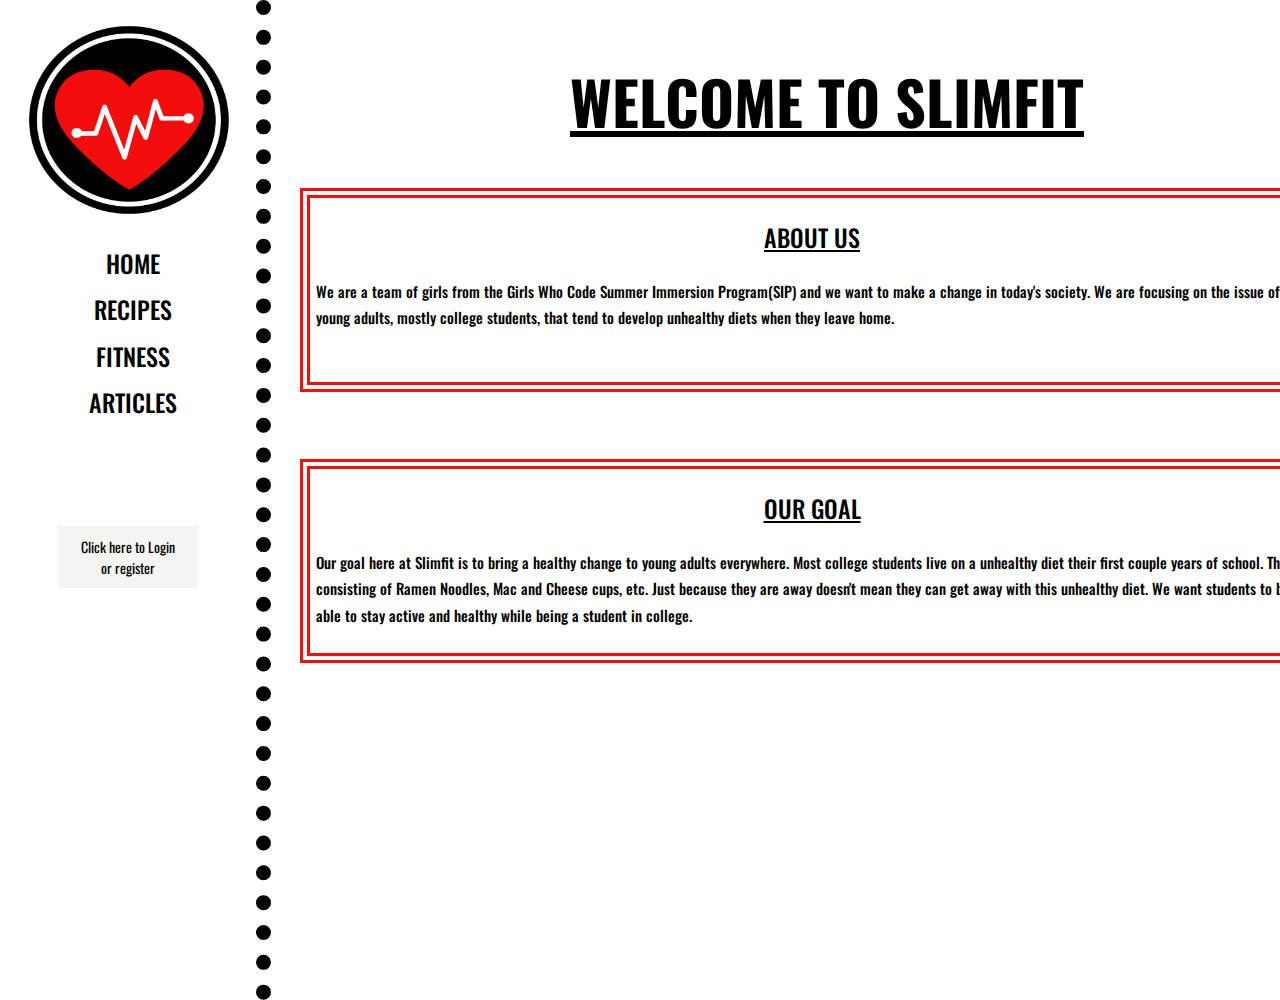
<file: index.html>
<!DOCTYPE html>
<html lang="en">
	<head>
	<link rel="shortcut icon" type="image/x-icon" href="ughicon.ico" />
	<title>SLIMFIT</title>
	<meta name="google-signin-client_id" content="228795929219-tppcjle32ktn5gu55umd8rbjkae6753a.apps.googleusercontent.com">
	<script src="https://apis.google.com/js/platform.js" async defer></script>
	<script type="text/javascript" src="js/jquery-1.11.0.min.js"></script>
	<script type="text/javascript" src="js/jquery.leanModal.min.js"></script>
	<link rel="stylesheet" href="https://netdna.bootstrapcdn.com/font-awesome/4.0.3/css/font-awesome.min.css" />
	<link type="text/css" rel="stylesheet" href="css/style.css" />
	<title> Welcome! </title>
	</head>
	<div class="sidebar">
		<body>
		<div id="fb-root"></div>
			<script>(function(d, s, id) {
			  var js, fjs = d.getElementsByTagName(s)[0];
			  if (d.getElementById(id)) return;
			  js = d.createElement(s); js.id = id;
			  js.src = "//connect.facebook.net/en_US/sdk.js#xfbml=1&version=v2.7&appId=101914556920862";
			  fjs.parentNode.insertBefore(js, fjs);
			}(document, 'script', 'facebook-jssdk'));</script>
			<script>
  window.fbAsyncInit = function() {
    FB.init({
      appId      : '101914556920862',
      xfbml      : true,
      version    : 'v2.7'
    });
  };

  (function(d, s, id){
     var js, fjs = d.getElementsByTagName(s)[0];
     if (d.getElementById(id)) {return;}
     js = d.createElement(s); js.id = id;
     js.src = "//connect.facebook.net/en_US/sdk.js";
     fjs.parentNode.insertBefore(js, fjs);
   }(document, 'script', 'facebook-jssdk'));
   $("#lean_overlay").trigger("click")
</script>
<style type="text/css">
       a:link {color: black;}      /* unvisited link */
       a:visited {color: black;}   /* visited link */
       a:hover {color: black;}     /* mouse over link */
       a:active {color: black;}    /* selected link */
    </style>
			<ul>
				<li><img src="ugh.png" alt="logo" height="240" width="255">
				<li><a href="index.html">HOME</a></li>
				<li><a href="recipestime.html">RECIPES</a></li>
				<li><a href="fitnesstime.html">FITNESS</a></li>
				<li><a href="articles.html">ARTICLES</a></li>
			</ul>
	<div class="container">

		<a id="modal_trigger" href="#modal" class="btn">Click here to Login or register</a>

		<div id="modal" class="popupContainer" style="display:none;">
			<header class="popupHeader">
				<span class="header_title">Login</span>
				<span class="modal_close"><i class="fa fa-times"></i></span>
			</header>
			
			<section class="popupBody">
				<!-- Social Login -->
				<div class="social_login">
					<div class="">
						<div class="fb-login-button" data-max-rows="1" data-size="large" data-show-faces="false" data-auto-logout-link="false"></div>

						<div class="g-signin2" data-onsuccess="onSignIn"></div>
					</div>

					<div class="centeredText">
						<span>Or use your Email address</span>
					</div>

					<div class="action_btns">
						<div class="one_half"><a href="#" id="login_form" class="btn">Login</a></div>
						<div class="one_half last"><a href="#" id="register_form" class="btn">Sign up</a></div>
					</div>
				</div>

				<!-- Username & Password Login form -->
				<div class="user_login">
					<form>
						<label class= "changetext">Email</label>
						<input type="text" />
						<br />

						<label class= "changetext">Password</label>
						<input type="password" />
						<br />

						<div class="checkbox">
							<input id="remember" type="checkbox" />
							<label class="changetext" for="remember">Remember me on this computer</label>
						</div>

						<div class="action_btns">
							<div class="one_half"><a href="#" class="btn back_btn"><i class="fa fa-angle-double-left"></i> Back</a></div>
							<div class="one_half last"><a href="#" class="btn btn_red">Login</a></div>
						</div>
					</form>

					<a href="#" class="forgot_password">Forgot password?</a>
				</div>

				<!-- Register Form -->
				<div class="user_register">
					<form>
						<label class= "changetext">Full Name*</label>
						<input type="text" />
						<br />

						<label class= "changetext">Email Address*</label>
						<input type="email" />
						<br />

						<label class= "changetext">Password*</label>
						<input type="password" />
						<br />
						*Required field
						<div class="checkbox">
							<input id="send_updates" type="checkbox" />
							<label class="changetext" for="send_updates">Send me occasional email updates</label>
						</div>

						<div class="action_btns">
							<div class="one_half"><a href="#" class="btn back_btn"><i class="fa fa-angle-double-left"></i> Back</a></div>
							<div class="one_half last"><a href="#" class="btn btn_red">Register</a></div>
						</div>
					</form>
				</div>
			</section>
		</div>
	</div>
	
<h1 class="ribbon">
<strong class="ribbon-content">WELCOME TO SLIMFIT</strong>
</h1>

<div class="aboutus">
<p class="aboutushead">ABOUT US</p>
<p class="text">We are a team of girls from the Girls Who Code Summer Immersion Program(SIP) and we want to make a change in today's society.
We are focusing on the issue of young adults, mostly college students, that tend to develop unhealthy diets when they leave home.</p>
</div>
<div></div>
 
<br>
<hr class="style18">

<div class="ourgoal">
<p class="aboutushead">OUR GOAL</p>
<p class="text">Our goal here at Slimfit is to bring a healthy change to young adults everywhere. Most college students live on a unhealthy diet their first couple years of school. This consisting of Ramen Noodles, 
Mac and Cheese cups, etc. Just because they are away doesn't mean they can get away with this unhealthy diet. We want students to be able to stay active and healthy while being a student in college.</p>
</div>


<script type="text/javascript">
	$("#modal_trigger").leanModal({top : 200, overlay : 0.6, closeButton: ".modal_close" });

	$(function(){
		// Calling Login Form
		$("#login_form").click(function(){
			$(".social_login").hide();
			$(".user_login").show();
			return false;
		});

		// Calling Register Form
		$("#register_form").click(function(){
			$(".social_login").hide();
			$(".user_register").show();
			$(".header_title").text('Register');
			return false;
		});

		// Going back to Social Forms
		$(".back_btn").click(function(){
			$(".user_login").hide();
			$(".user_register").hide();
			$(".social_login").show();
			$(".header_title").text('Login');
			return false;
		});

	})
</script>

</body>
</html>
</file>
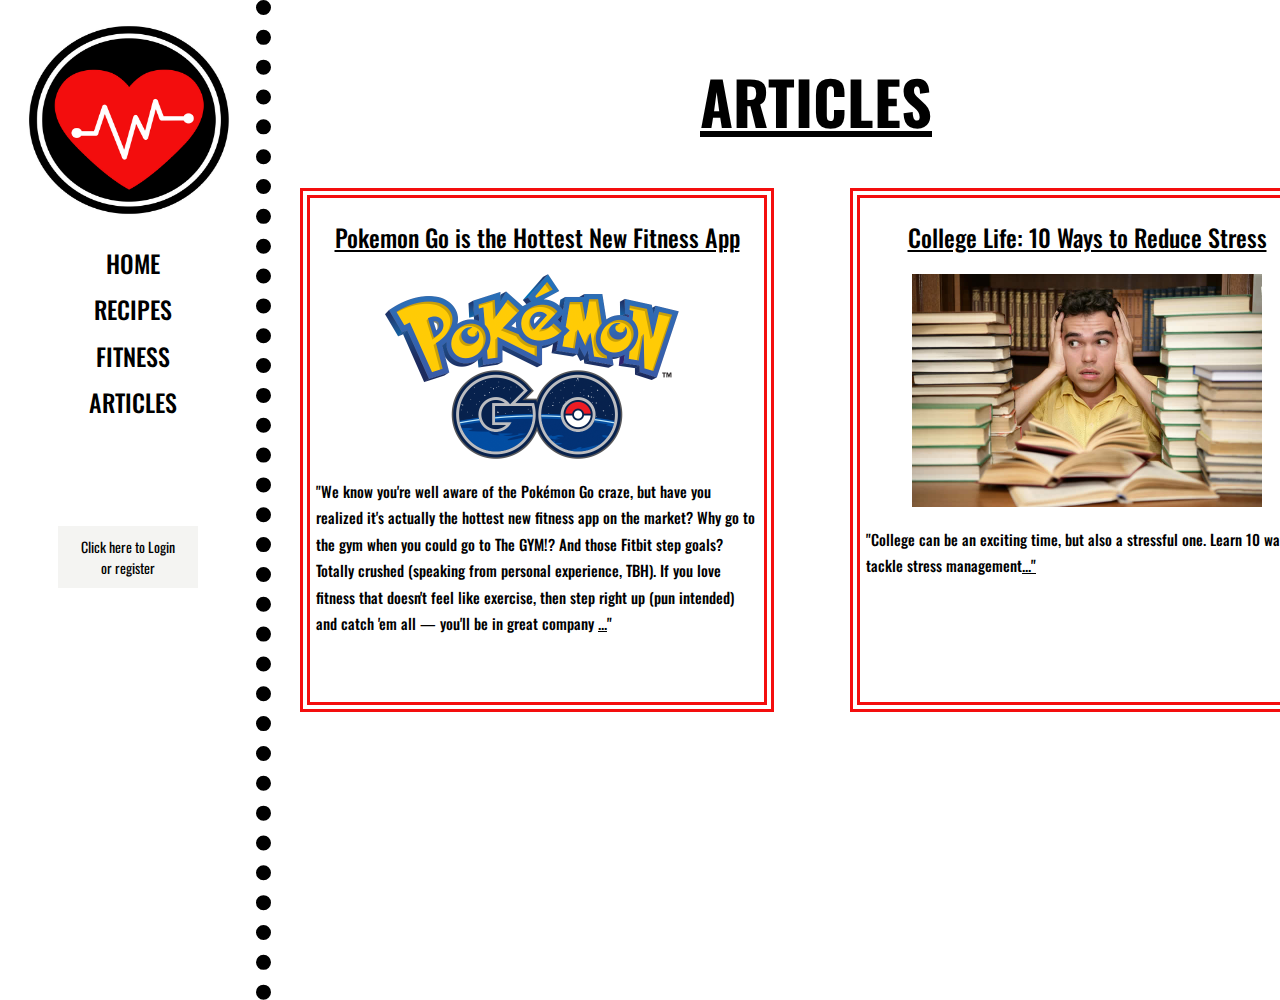
<file: articles.html>
<!DOCTYPE html>
<html lang="en">
	<head>
	<link rel="shortcut icon" type="image/x-icon" href="hello2.ico" />
	<title>SLIMFIT</title>
	<meta name="google-signin-client_id" content="228795929219-tppcjle32ktn5gu55umd8rbjkae6753a.apps.googleusercontent.com">
	<script src="https://apis.google.com/js/platform.js" async defer></script>
	<script type="text/javascript" src="js/jquery-1.11.0.min.js"></script>
	<script type="text/javascript" src="js/jquery.leanModal.min.js"></script>
	<link rel="stylesheet" href="https://netdna.bootstrapcdn.com/font-awesome/4.0.3/css/font-awesome.min.css" />
	<link type="text/css" rel="stylesheet" href="css/style.css" />
	<title> Welcome! </title>
	</head>
	<div class="sidebar">
		<body>
		<div id="fb-root"></div>
			<script>(function(d, s, id) {
			  var js, fjs = d.getElementsByTagName(s)[0];
			  if (d.getElementById(id)) return;
			  js = d.createElement(s); js.id = id;
			  js.src = "//connect.facebook.net/en_US/sdk.js#xfbml=1&version=v2.7&appId=101914556920862";
			  fjs.parentNode.insertBefore(js, fjs);
			}(document, 'script', 'facebook-jssdk'));</script>
			<script>
  window.fbAsyncInit = function() {
    FB.init({
      appId      : '101914556920862',
      xfbml      : true,
      version    : 'v2.7'
    });
  };

  (function(d, s, id){
     var js, fjs = d.getElementsByTagName(s)[0];
     if (d.getElementById(id)) {return;}
     js = d.createElement(s); js.id = id;
     js.src = "//connect.facebook.net/en_US/sdk.js";
     fjs.parentNode.insertBefore(js, fjs);
   }(document, 'script', 'facebook-jssdk'));
</script>
<style type="text/css">
       a:link {color: black;}      /* unvisited link */
       a:visited {color: black;}   /* visited link */
       a:hover {color: black;}     /* mouse over link */
       a:active {color: black;}    /* selected link */
    </style>
			<ul>
				<li><img src="ugh.png" alt="logo" height="240" width="255">
				<li><a href="index.html">HOME</a></li>
				<li><a href="recipestime.html">RECIPES</a></li>
				<li><a href="fitnesstime.html">FITNESS</a></li>
				<li><a href="articles.html">ARTICLES</a></li>
			</ul>
	<div class="container">

		<a id="modal_trigger" href="#modal" class="btn">Click here to Login or register</a>

		<div id="modal" class="popupContainer" style="display:none;">
			<header class="popupHeader">
				<span class="header_title">Login</span>
				<span class="modal_close"><i class="fa fa-times"></i></span>
			</header>
			
			<section class="popupBody">
				<!-- Social Login -->
				<div class="social_login">
					<div class="">
						<div class="fb-login-button" data-max-rows="1" data-size="large" data-show-faces="false" data-auto-logout-link="false"></div>

						<div class="g-signin2" data-onsuccess="onSignIn"></div>
					</div>

					<div class="centeredText">
						<span>Or use your Email address</span>
					</div>

					<div class="action_btns">
						<div class="one_half"><a href="#" id="login_form" class="btn">Login</a></div>
						<div class="one_half last"><a href="#" id="register_form" class="btn">Sign up</a></div>
					</div>
				</div>

				<!-- Username & Password Login form -->
				<div class="user_login">
					<form>
						<label>Email</label>
						<input type="text" />
						<br />

						<label>Password</label>
						<input type="password" />
						<br />

						<div class="checkbox">
							<input id="remember" type="checkbox" />
							<label for="remember">Remember me on this computer</label>
						</div>

						<div class="action_btns">
							<div class="one_half"><a href="#" class="btn back_btn"><i class="fa fa-angle-double-left"></i> Back</a></div>
							<div class="one_half last"><a href="#" class="btn btn_red">Login</a></div>
						</div>
					</form>

					<a href="#" class="forgot_password">Forgot password?</a>
				</div>

				<!-- Register Form -->
				<div class="user_register">
					<form>
						<label>Full Name</label>
						<input type="text" />
						<br />

						<label>Email Address</label>
						<input type="email" />
						<br />

						<label>Password</label>
						<input type="password" />
						<br />

						<div class="checkbox">
							<input id="send_updates" type="checkbox" />
							<label for="send_updates">Send me occasional email updates</label>
						</div>

						<div class="action_btns">
							<div class="one_half"><a href="#" class="btn back_btn"><i class="fa fa-angle-double-left"></i> Back</a></div>
							<div class="one_half last"><a href="#" class="btn btn_red">Register</a></div>
						</div>
					</form>
				</div>
			</section>
		</div>
	</div>
	
<h1 class="ribbonA">
<strong class="ribbon-content">ARTICLES</strong>
</h1>

<div class="wrk_1">
<p class="wrkh1">Pokemon Go is the Hottest New Fitness App</p>
<img src="pokemon_go_logo.png" height="185" width="304" align="center">
<p class="text">"We know you're well aware of the Pokémon Go craze, but have you realized it's actually the hottest new fitness app on the market? Why go to the gym when you could go to The GYM!? And those Fitbit step goals? Totally crushed (speaking from personal experience, TBH). If you love fitness that doesn't feel like exercise, then step right up (pun intended) and catch 'em all — you'll be in great company
<a href="http://www.popsugar.com/fitness/Pokemon-Go-Fitness-41930379#photo-41930379">...</a>"</p>
</div>

<div class="wrk_2">
<p class="wrkh2">College Life: 10 Ways to Reduce Stress</p>
<img src="stress_000.jpg" height="233" width="350">
<p class="text">"College can be an exciting time, but also a stressful one. Learn 10 ways to tackle stress management<a href="http://www.everydayhealth.com/college-health/college-life-10-ways-to-reduce-stress.aspx">..."</a></p>
</div>


<script type="text/javascript">
	$("#modal_trigger").leanModal({top : 200, overlay : 0.6, closeButton: ".modal_close" });

	$(function(){
		// Calling Login Form
		$("#login_form").click(function(){
			$(".social_login").hide();
			$(".user_login").show();
			return false;
		});

		// Calling Register Form
		$("#register_form").click(function(){
			$(".social_login").hide();
			$(".user_register").show();
			$(".header_title").text('Register');
			return false;
		});

		// Going back to Social Forms
		$(".back_btn").click(function(){
			$(".user_login").hide();
			$(".user_register").hide();
			$(".social_login").show();
			$(".header_title").text('Login');
			return false;
		});

	})
</script>

<div class="article1">

</div>
<div></div>
<div class="article2">
</div>
</body>
</html>
</file>
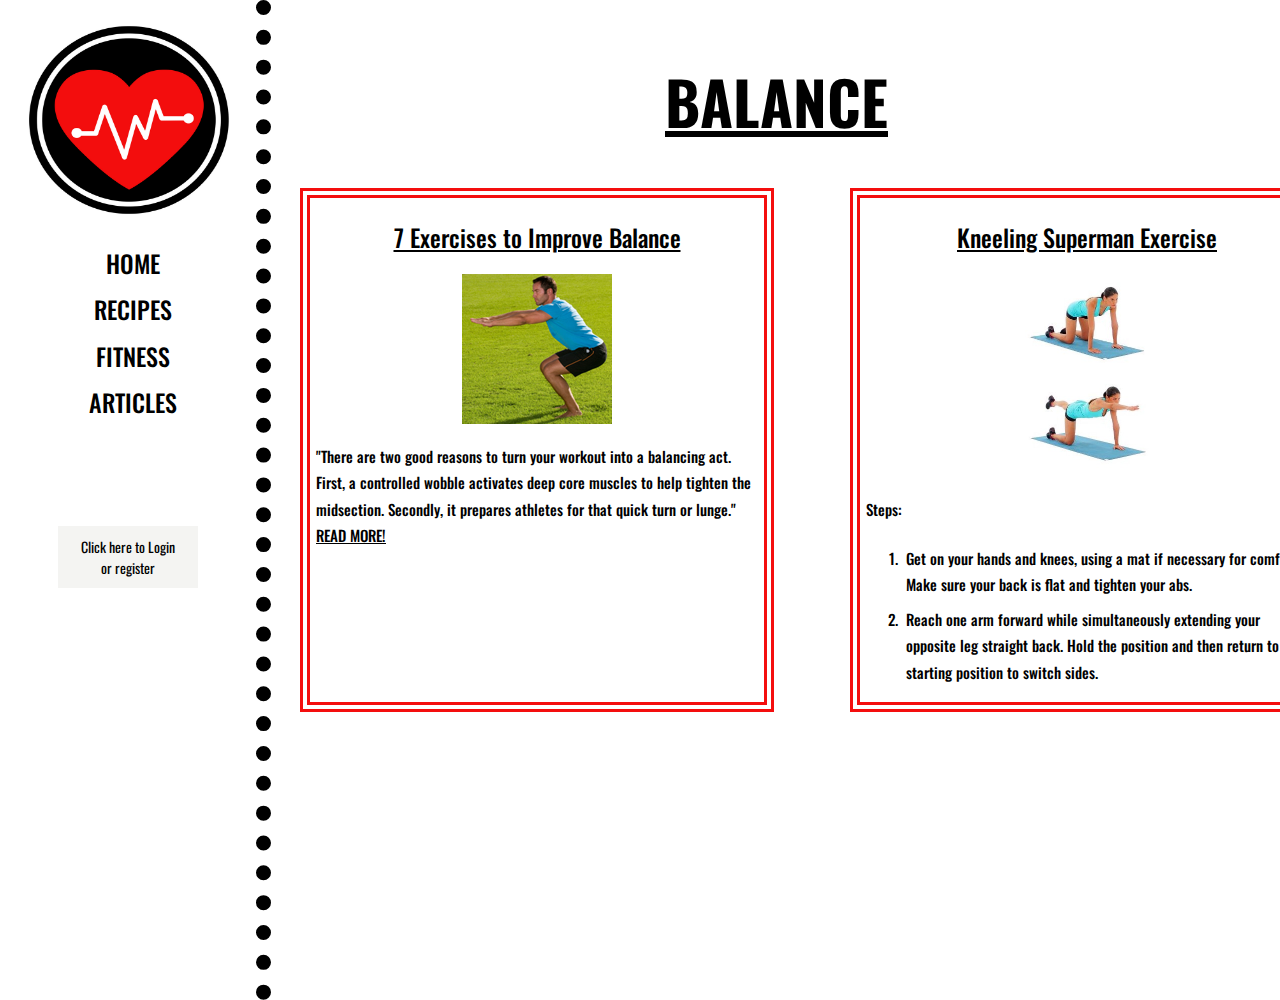
<file: balance.html>
<!DOCTYPE html>
<html lang="en">
	<head>
	<link rel="shortcut icon" type="image/x-icon" href="ughicon.ico" />
	<title>SLIMFIT</title>
	<meta name="google-signin-client_id" content="228795929219-tppcjle32ktn5gu55umd8rbjkae6753a.apps.googleusercontent.com">
	<script src="https://apis.google.com/js/platform.js" async defer></script>
	<script type="text/javascript" src="js/jquery-1.11.0.min.js"></script>
	<script type="text/javascript" src="js/jquery.leanModal.min.js"></script>
	<link rel="stylesheet" href="https://netdna.bootstrapcdn.com/font-awesome/4.0.3/css/font-awesome.min.css" />
	<link type="text/css" rel="stylesheet" href="css/style.css" />
	<title> Welcome! </title>
	</head>
	<div class="sidebar">
		<body>
		<div id="fb-root"></div>
			<script>(function(d, s, id) {
			  var js, fjs = d.getElementsByTagName(s)[0];
			  if (d.getElementById(id)) return;
			  js = d.createElement(s); js.id = id;
			  js.src = "//connect.facebook.net/en_US/sdk.js#xfbml=1&version=v2.7&appId=101914556920862";
			  fjs.parentNode.insertBefore(js, fjs);
			}(document, 'script', 'facebook-jssdk'));</script>
			<script>
  window.fbAsyncInit = function() {
    FB.init({
      appId      : '101914556920862',
      xfbml      : true,
      version    : 'v2.7'
    });
  };

  (function(d, s, id){
     var js, fjs = d.getElementsByTagName(s)[0];
     if (d.getElementById(id)) {return;}
     js = d.createElement(s); js.id = id;
     js.src = "//connect.facebook.net/en_US/sdk.js";
     fjs.parentNode.insertBefore(js, fjs);
   }(document, 'script', 'facebook-jssdk'));
</script>
<style type="text/css">
       a:link {color: black;}      /* unvisited link */
       a:visited {color: black;}   /* visited link */
       a:hover {color: black;}     /* mouse over link */
       a:active {color: black;}    /* selected link */
    </style>
			<ul>
				<li><img src="ugh.png" alt="logo" height="240" width="255">
				<li><a href="index.html">HOME</a></li>
				<li><a href="recipestime.html">RECIPES</a></li>
				<li><a href="fitnesstime.html">FITNESS</a></li>
				<li><a href="articles.html">ARTICLES</a></li>
			</ul>
	<div class="container">

		<a id="modal_trigger" href="#modal" class="btn">Click here to Login or register</a>

		<div id="modal" class="popupContainer" style="display:none;">
			<header class="popupHeader">
				<span class="header_title">Login</span>
				<span class="modal_close"><i class="fa fa-times"></i></span>
			</header>
			
			<section class="popupBody">
				<!-- Social Login -->
				<div class="social_login">
					<div class="">
						<div class="fb-login-button" data-max-rows="1" data-size="large" data-show-faces="false" data-auto-logout-link="false"></div>

						<div class="g-signin2" data-onsuccess="onSignIn"></div>
					</div>

					<div class="centeredText">
						<span>Or use your Email address</span>
					</div>

					<div class="action_btns">
						<div class="one_half"><a href="#" id="login_form" class="btn">Login</a></div>
						<div class="one_half last"><a href="#" id="register_form" class="btn">Sign up</a></div>
					</div>
				</div>

				<!-- Username & Password Login form -->
				<div class="user_login">
					<form>
						<label>Email</label>
						<input type="text" />
						<br />

						<label>Password</label>
						<input type="password" />
						<br />

						<div class="checkbox">
							<input id="remember" type="checkbox" />
							<label for="remember">Remember me on this computer</label>
						</div>

						<div class="action_btns">
							<div class="one_half"><a href="#" class="btn back_btn"><i class="fa fa-angle-double-left"></i> Back</a></div>
							<div class="one_half last"><a href="#" class="btn btn_red">Login</a></div>
						</div>
					</form>

					<a href="#" class="forgot_password">Forgot password?</a>
				</div>

				<!-- Register Form -->
				<div class="user_register">
					<form>
						<label>Full Name</label>
						<input type="text" />
						<br />

						<label>Email Address</label>
						<input type="email" />
						<br />

						<label>Password</label>
						<input type="password" />
						<br />

						<div class="checkbox">
							<input id="send_updates" type="checkbox" />
							<label for="send_updates">Send me occasional email updates</label>
						</div>

						<div class="action_btns">
							<div class="one_half"><a href="#" class="btn back_btn"><i class="fa fa-angle-double-left"></i> Back</a></div>
							<div class="one_half last"><a href="#" class="btn btn_red">Register</a></div>
						</div>
					</form>
				</div>
			</section>
		</div>
	</div>
	
<h1 class="ribbonF">
<strong class="ribbon-content">BALANCE</strong>
</h1>

<div class="wrk_1">
<p class="wrkh1">7 Exercises to Improve Balance</p>
<img src="squats.jpg" align="center">
<p class="text">"There are two good reasons to turn your workout into a balancing act. First, a controlled wobble activates deep core muscles to help tighten the midsection.
 Secondly, it prepares athletes for that quick turn or lunge."<a href="http://www.active.com/fitness/articles/7-exercises-to-improve-balance"> READ MORE!</a></p>
</div>

<div class="wrk_2">
<p class="wrkh2">Kneeling Superman Exercise</p>
<img src="kneel1.jpg" align="center" height="89.5" width="124">
<img src="kneel2.jpg" align="center" height="113" width="125.5">
<p class="text">Steps:</p>
<ol>
<li class="text">Get on your hands and knees, using a mat if necessary for comfort. 
Make sure your back is flat and tighten your abs.</li>
<li class="text">Reach one arm forward while simultaneously extending your opposite leg straight back. 
Hold the position and then return to starting position to switch sides.</li>
</ol>
</div>


<script type="text/javascript">
	$("#modal_trigger").leanModal({top : 200, overlay : 0.6, closeButton: ".modal_close" });

	$(function(){
		// Calling Login Form
		$("#login_form").click(function(){
			$(".social_login").hide();
			$(".user_login").show();
			return false;
		});

		// Calling Register Form
		$("#register_form").click(function(){
			$(".social_login").hide();
			$(".user_register").show();
			$(".header_title").text('Register');
			return false;
		});

		// Going back to Social Forms
		$(".back_btn").click(function(){
			$(".user_login").hide();
			$(".user_register").hide();
			$(".social_login").show();
			$(".header_title").text('Login');
			return false;
		});

	})
</script>

</body>
</html>
</file>
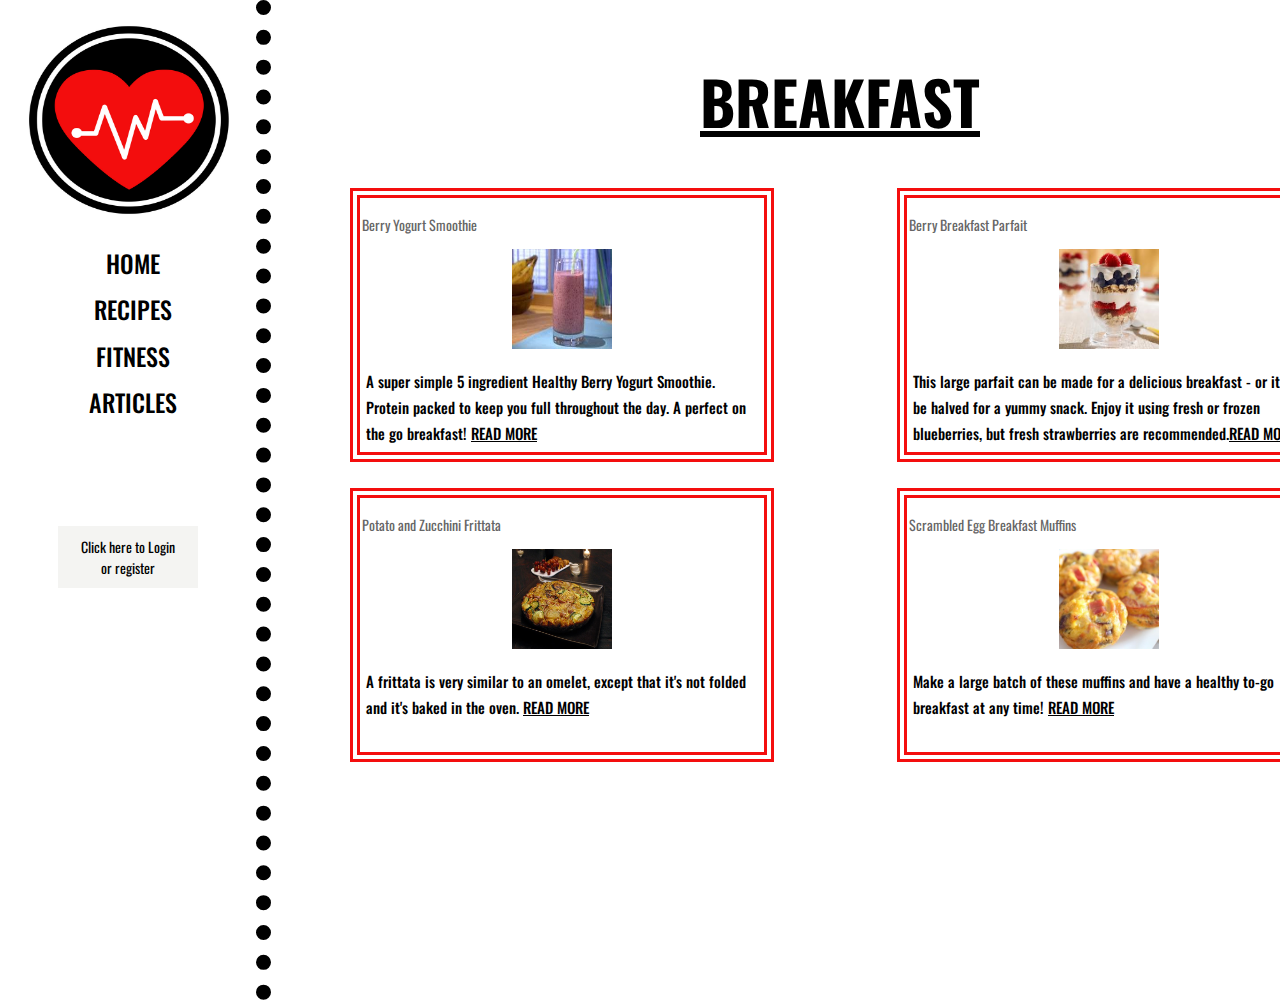
<file: breakfast.html>
<!DOCTYPE html>
<html lang="en">
	<head>
	<link rel="shortcut icon" type="image/x-icon" href="hello2.ico" />
	<title>SLIMFIT</title>
	<meta name="google-signin-client_id" content="228795929219-tppcjle32ktn5gu55umd8rbjkae6753a.apps.googleusercontent.com">
	<script src="https://apis.google.com/js/platform.js" async defer></script>
	<script type="text/javascript" src="js/jquery-1.11.0.min.js"></script>
	<script type="text/javascript" src="js/jquery.leanModal.min.js"></script>
	<link rel="stylesheet" href="https://netdna.bootstrapcdn.com/font-awesome/4.0.3/css/font-awesome.min.css" />
	<link type="text/css" rel="stylesheet" href="css/style.css" />
	<title> Welcome! </title>
	</head>
	<div class="sidebar">
		<body>
		<div id="fb-root"></div>
			<script>(function(d, s, id) {
			  var js, fjs = d.getElementsByTagName(s)[0];
			  if (d.getElementById(id)) return;
			  js = d.createElement(s); js.id = id;
			  js.src = "//connect.facebook.net/en_US/sdk.js#xfbml=1&version=v2.7&appId=101914556920862";
			  fjs.parentNode.insertBefore(js, fjs);
			}(document, 'script', 'facebook-jssdk'));</script>
			<script>
  window.fbAsyncInit = function() {
    FB.init({
      appId      : '101914556920862',
      xfbml      : true,
      version    : 'v2.7'
    });
  };

  (function(d, s, id){
     var js, fjs = d.getElementsByTagName(s)[0];
     if (d.getElementById(id)) {return;}
     js = d.createElement(s); js.id = id;
     js.src = "//connect.facebook.net/en_US/sdk.js";
     fjs.parentNode.insertBefore(js, fjs);
   }(document, 'script', 'facebook-jssdk'));
</script>
<style type="text/css">
       a:link {color: black;}      /* unvisited link */
       a:visited {color: black;}   /* visited link */
       a:hover {color: black;}     /* mouse over link */
       a:active {color: black;}    /* selected link */
    </style>
			<ul>
				<li><img src="ugh.png" alt="logo" height="240" width="255">
				<li><a href="index.html">HOME</a></li>
				<li><a href="recipestime.html">RECIPES</a></li>
				<li><a href="fitnesstime.html">FITNESS</a></li>
				<li><a href="articles.html">ARTICLES</a></li>
			</ul>
	<div class="container">

		<a id="modal_trigger" href="#modal" class="btn">Click here to Login or register</a>

		<div id="modal" class="popupContainer" style="display:none;">
			<header class="popupHeader">
				<span class="header_title">Login</span>
				<span class="modal_close"><i class="fa fa-times"></i></span>
			</header>
			
			<section class="popupBody">
				<!-- Social Login -->
				<div class="social_login">
					<div class="">
						<div class="fb-login-button" data-max-rows="1" data-size="large" data-show-faces="false" data-auto-logout-link="false"></div>

						<div class="g-signin2" data-onsuccess="onSignIn"></div>
					</div>

					<div class="centeredText">
						<span>Or use your Email address</span>
					</div>

					<div class="action_btns">
						<div class="one_half"><a href="#" id="login_form" class="btn">Login</a></div>
						<div class="one_half last"><a href="#" id="register_form" class="btn">Sign up</a></div>
					</div>
				</div>

				<!-- Username & Password Login form -->
				<div class="user_login">
					<form>
						<label>Email</label>
						<input type="text" />
						<br />

						<label>Password</label>
						<input type="password" />
						<br />

						<div class="checkbox">
							<input id="remember" type="checkbox" />
							<label for="remember">Remember me on this computer</label>
						</div>

						<div class="action_btns">
							<div class="one_half"><a href="#" class="btn back_btn"><i class="fa fa-angle-double-left"></i> Back</a></div>
							<div class="one_half last"><a href="#" class="btn btn_red">Login</a></div>
						</div>
					</form>

					<a href="#" class="forgot_password">Forgot password?</a>
				</div>

				<!-- Register Form -->
				<div class="user_register">
					<form>
						<label>Full Name</label>
						<input type="text" />
						<br />

						<label>Email Address</label>
						<input type="email" />
						<br />

						<label>Password</label>
						<input type="password" />
						<br />

						<div class="checkbox">
							<input id="send_updates" type="checkbox" />
							<label for="send_updates">Send me occasional email updates</label>
						</div>

						<div class="action_btns">
							<div class="one_half"><a href="#" class="btn back_btn"><i class="fa fa-angle-double-left"></i> Back</a></div>
							<div class="one_half last"><a href="#" class="btn btn_red">Register</a></div>
						</div>
					</form>
				</div>
			</section>
		</div>
	</div>
	
<h1 class="ribbonB">
<strong class="ribbon-content">BREAKFAST</strong>
</h1>

<div class="rec_1">
<p class="rech">Berry Yogurt Smoothie</p>
<img src="berry.jpe" width="100px" height="100px">
<p class="text">A super simple 5 ingredient Healthy Berry Yogurt Smoothie. Protein packed to keep you full throughout the day. A perfect on the go breakfast!
<a href="http://chefsavvy.com/recipes/healthy-berry-yogurt-smoothie/">READ MORE</a></p>
</div>

<div class="rec_2">
<p class="rech">Berry Breakfast Parfait</p>
<img src="parf.jpe" width="100px" height="100px">
<p class="text">This large parfait can be made for a delicious breakfast - or it can be halved for a yummy snack. Enjoy it using fresh or frozen blueberries, 
but fresh strawberries are recommended.<a href="http://allrecipes.com/recipe/55813/summer-berry-parfait-with-yogurt-and-granola/">READ MORE</a></p>
</div>

<div class="rec_3">
<p class="rech">Potato and Zucchini Frittata</p>
<img src="frit.jpe" width="100px" height="100px">
<p class="text">A frittata is very similar to an omelet, except that it's not folded and it's baked in the oven.
<a href="http://www.thekitchn.com/recipe-review-zucchinipotato-f-62252">READ MORE</a></p>
</div>

<div class="rec_4">
<p class="rech">Scrambled Egg Breakfast Muffins</p>
<img src="muff.jpg" width="100px" height="100px">
<p class="text">Make a large batch of these muffins and have a healthy to-go breakfast at any time!
<a href="http://www.sixsistersstuff.com/2015/03/scrambled-egg-breakfast-muffins.html">READ MORE</a></p>
</div>


<script type="text/javascript">
	$("#modal_trigger").leanModal({top : 200, overlay : 0.6, closeButton: ".modal_close" });

	$(function(){
		// Calling Login Form
		$("#login_form").click(function(){
			$(".social_login").hide();
			$(".user_login").show();
			return false;
		});

		// Calling Register Form
		$("#register_form").click(function(){
			$(".social_login").hide();
			$(".user_register").show();
			$(".header_title").text('Register');
			return false;
		});

		// Going back to Social Forms
		$(".back_btn").click(function(){
			$(".user_login").hide();
			$(".user_register").hide();
			$(".social_login").show();
			$(".header_title").text('Login');
			return false;
		});

	})
</script>

</body>
</html>
</file>
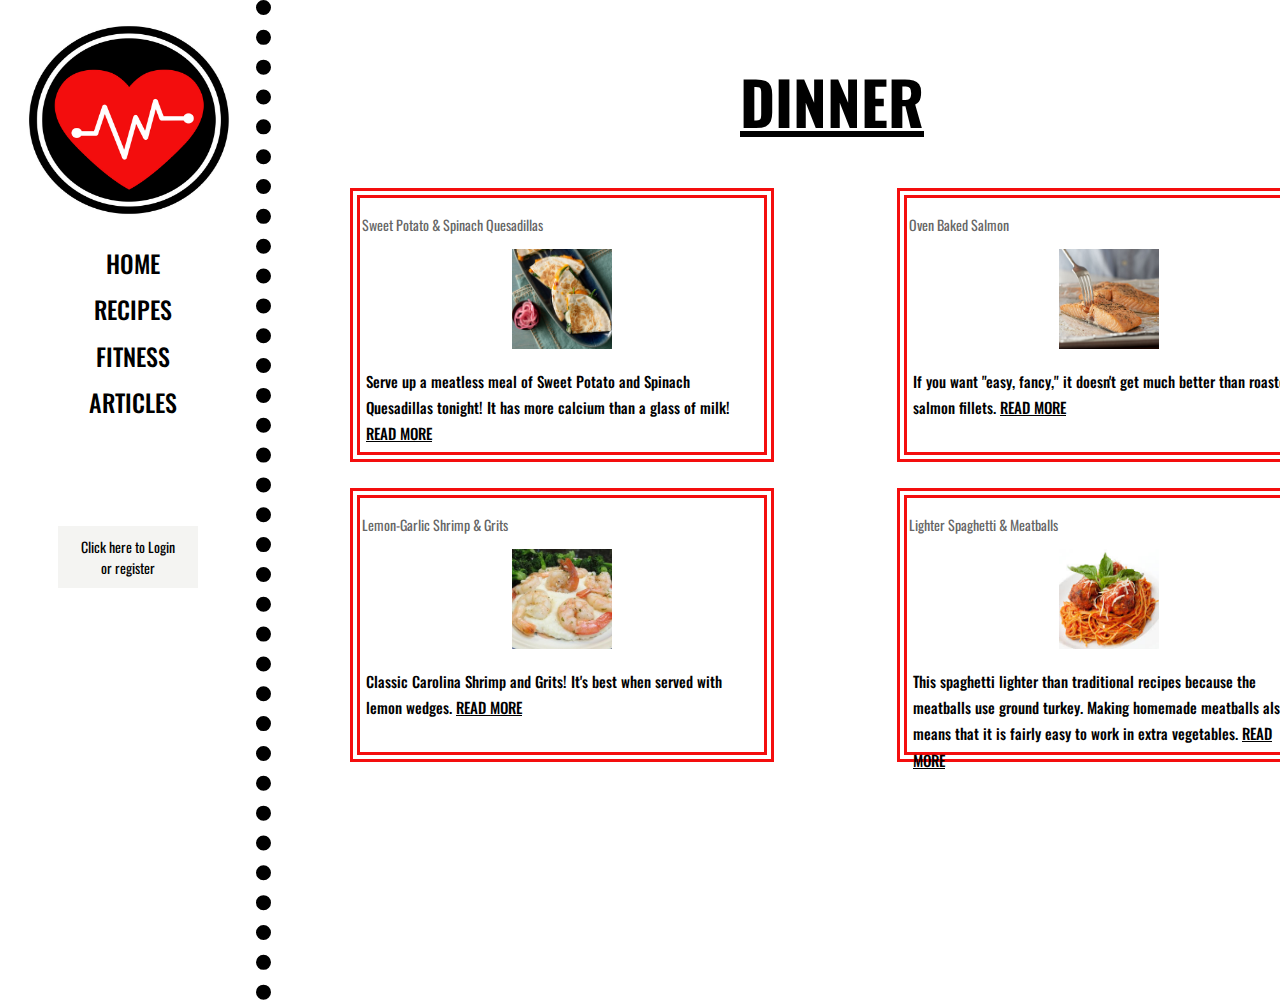
<file: dinner.html>
<!DOCTYPE html>
<html lang="en">
	<head>
	<link rel="shortcut icon" type="image/x-icon" href="hello2.ico" />
	<title>SLIMFIT</title>
	<meta name="google-signin-client_id" content="228795929219-tppcjle32ktn5gu55umd8rbjkae6753a.apps.googleusercontent.com">
	<script src="https://apis.google.com/js/platform.js" async defer></script>
	<script type="text/javascript" src="js/jquery-1.11.0.min.js"></script>
	<script type="text/javascript" src="js/jquery.leanModal.min.js"></script>
	<link rel="stylesheet" href="https://netdna.bootstrapcdn.com/font-awesome/4.0.3/css/font-awesome.min.css" />
	<link type="text/css" rel="stylesheet" href="css/style.css" />
	<title> Welcome! </title>
	</head>
	<div class="sidebar">
		<body>
		<div id="fb-root"></div>
			<script>(function(d, s, id) {
			  var js, fjs = d.getElementsByTagName(s)[0];
			  if (d.getElementById(id)) return;
			  js = d.createElement(s); js.id = id;
			  js.src = "//connect.facebook.net/en_US/sdk.js#xfbml=1&version=v2.7&appId=101914556920862";
			  fjs.parentNode.insertBefore(js, fjs);
			}(document, 'script', 'facebook-jssdk'));</script>
			<script>
  window.fbAsyncInit = function() {
    FB.init({
      appId      : '101914556920862',
      xfbml      : true,
      version    : 'v2.7'
    });
  };

  (function(d, s, id){
     var js, fjs = d.getElementsByTagName(s)[0];
     if (d.getElementById(id)) {return;}
     js = d.createElement(s); js.id = id;
     js.src = "//connect.facebook.net/en_US/sdk.js";
     fjs.parentNode.insertBefore(js, fjs);
   }(document, 'script', 'facebook-jssdk'));
</script>
<style type="text/css">
       a:link {color: black;}      /* unvisited link */
       a:visited {color: black;}   /* visited link */
       a:hover {color: black;}     /* mouse over link */
       a:active {color: black;}    /* selected link */
    </style>
			<ul>
				<li><img src="ugh.png" alt="logo" height="240" width="255">
				<li><a href="index.html">HOME</a></li>
				<li><a href="recipestime.html">RECIPES</a></li>
				<li><a href="fitnesstime.html">FITNESS</a></li>
				<li><a href="articles.html">ARTICLES</a></li>
			</ul>
	<div class="container">

		<a id="modal_trigger" href="#modal" class="btn">Click here to Login or register</a>

		<div id="modal" class="popupContainer" style="display:none;">
			<header class="popupHeader">
				<span class="header_title">Login</span>
				<span class="modal_close"><i class="fa fa-times"></i></span>
			</header>
			
			<section class="popupBody">
				<!-- Social Login -->
				<div class="social_login">
					<div class="">
						<div class="fb-login-button" data-max-rows="1" data-size="large" data-show-faces="false" data-auto-logout-link="false"></div>

						<div class="g-signin2" data-onsuccess="onSignIn"></div>
					</div>

					<div class="centeredText">
						<span>Or use your Email address</span>
					</div>

					<div class="action_btns">
						<div class="one_half"><a href="#" id="login_form" class="btn">Login</a></div>
						<div class="one_half last"><a href="#" id="register_form" class="btn">Sign up</a></div>
					</div>
				</div>

				<!-- Username & Password Login form -->
				<div class="user_login">
					<form>
						<label>Email</label>
						<input type="text" />
						<br />

						<label>Password</label>
						<input type="password" />
						<br />

						<div class="checkbox">
							<input id="remember" type="checkbox" />
							<label for="remember">Remember me on this computer</label>
						</div>

						<div class="action_btns">
							<div class="one_half"><a href="#" class="btn back_btn"><i class="fa fa-angle-double-left"></i> Back</a></div>
							<div class="one_half last"><a href="#" class="btn btn_red">Login</a></div>
						</div>
					</form>

					<a href="#" class="forgot_password">Forgot password?</a>
				</div>

				<!-- Register Form -->
				<div class="user_register">
					<form>
						<label>Full Name</label>
						<input type="text" />
						<br />

						<label>Email Address</label>
						<input type="email" />
						<br />

						<label>Password</label>
						<input type="password" />
						<br />

						<div class="checkbox">
							<input id="send_updates" type="checkbox" />
							<label for="send_updates">Send me occasional email updates</label>
						</div>

						<div class="action_btns">
							<div class="one_half"><a href="#" class="btn back_btn"><i class="fa fa-angle-double-left"></i> Back</a></div>
							<div class="one_half last"><a href="#" class="btn btn_red">Register</a></div>
						</div>
					</form>
				</div>
			</section>
		</div>
	</div>
	
<h1 class="ribbonD">
<strong class="ribbon-content">DINNER</strong>
</h1>

<div class="rec_1">
<p class="rech">Sweet Potato & Spinach Quesadillas</p>
<img src="spnch.jpg" width="100px" height="100px">
<p class="text">Serve up a meatless meal of Sweet Potato and Spinach Quesadillas tonight! It has more calcium than a glass of milk! 
<a href="http://www.health.com/health/recipe/0,,50400000120341,00.html">READ MORE</p></a>
</div>

<div class="rec_2">
<p class="rech">Oven Baked Salmon</p>
<img src="samoN.jpg" width="100px" height="100px">
<p class="text">If you want "easy, fancy," it doesn't get much better than roasted salmon fillets.
<a href="http://www.thekitchn.com/how-to-cook-salmon-in-the-oven-cooking-lessons-from-the-kitchn-204559">READ MORE</p></a>
</div>

<div class="rec_3">
<p class="rech">Lemon-Garlic Shrimp & Grits</p>
<img src="scrimp.jpg" width="100px" height="100px">
<p class="text">Classic Carolina Shrimp and Grits! It's best when served with lemon wedges.
<a href="http://allrecipes.com/recipe/220894/lemon-garlic-shrimp-and-grits/">READ MORE</p></a>
</div>

<div class="rec_4">
<p class="rech">Lighter Spaghetti & Meatballs</p>
<img src="spag.jpe" width="100px" height="100px">
<p class="text">This spaghetti lighter than traditional recipes because the meatballs use ground turkey. Making homemade 
meatballs also means that it is fairly easy to work in extra vegetables.
<a href="http://www.swankyrecipes.com/lighter-spaghetti-meatballs.html">READ MORE</p></a>
</div>


<script type="text/javascript">
	$("#modal_trigger").leanModal({top : 200, overlay : 0.6, closeButton: ".modal_close" });

	$(function(){
		// Calling Login Form
		$("#login_form").click(function(){
			$(".social_login").hide();
			$(".user_login").show();
			return false;
		});

		// Calling Register Form
		$("#register_form").click(function(){
			$(".social_login").hide();
			$(".user_register").show();
			$(".header_title").text('Register');
			return false;
		});

		// Going back to Social Forms
		$(".back_btn").click(function(){
			$(".user_login").hide();
			$(".user_register").hide();
			$(".social_login").show();
			$(".header_title").text('Login');
			return false;
		});

	})
</script>

</body>
</html>
</file>
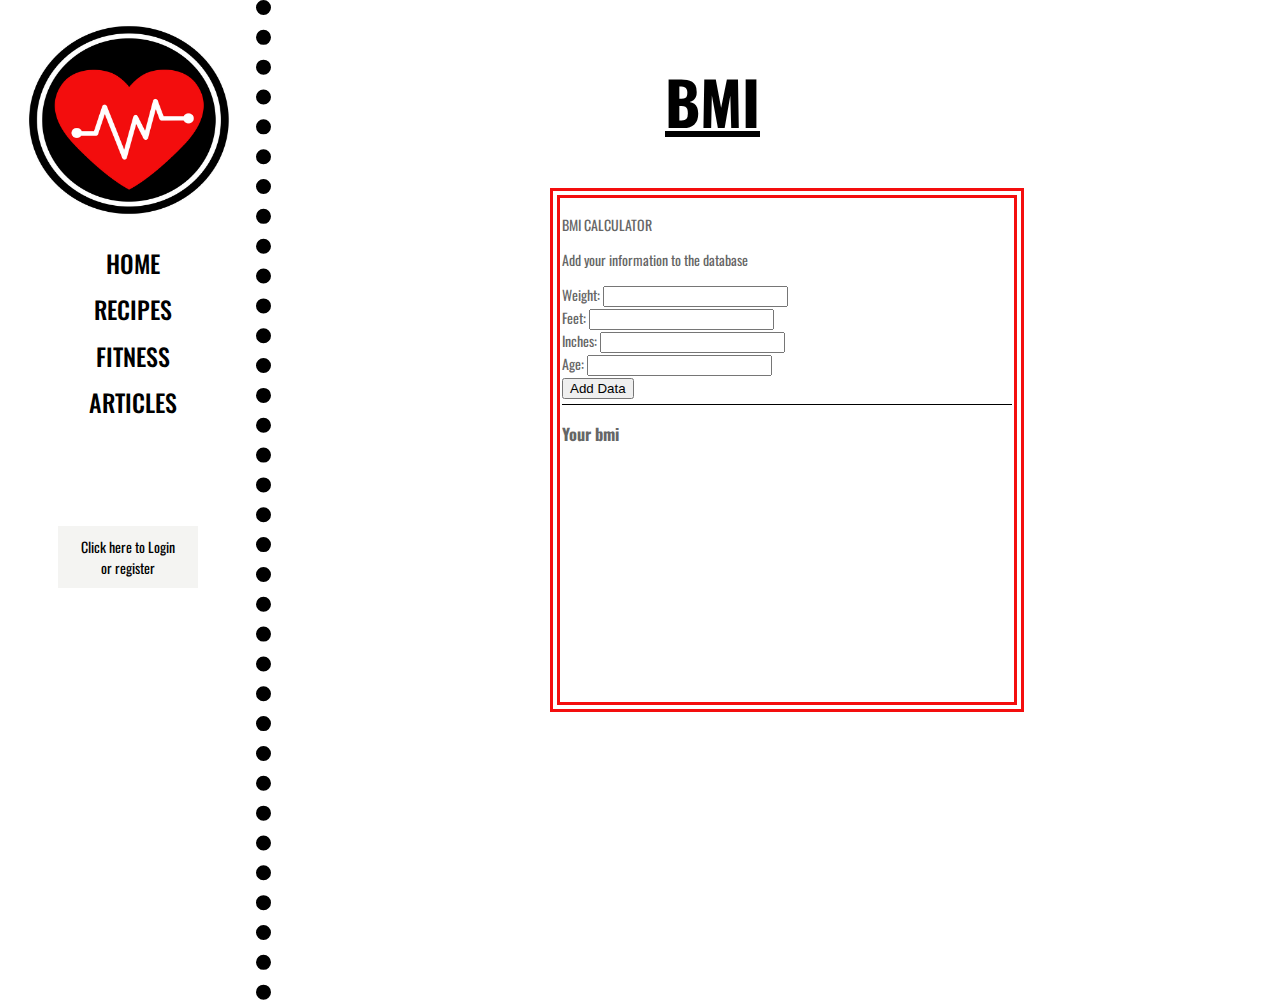
<file: endurance.html>
<!DOCTYPE html>
<html lang="en">
	<head>
	<link rel="shortcut icon" type="image/x-icon" href="ughicon.ico" />
	<title>SLIMFIT</title>
	<meta name="google-signin-client_id" content="228795929219-tppcjle32ktn5gu55umd8rbjkae6753a.apps.googleusercontent.com">
	<script src="https://apis.google.com/js/platform.js" async defer></script>
	<script type="text/javascript" src="js/jquery-1.11.0.min.js"></script>
	<script type="text/javascript" src="js/jquery.leanModal.min.js"></script>
	<link rel="stylesheet" href="https://netdna.bootstrapcdn.com/font-awesome/4.0.3/css/font-awesome.min.css" />
	<link type="text/css" rel="stylesheet" href="css/style.css" />
	<title> Welcome! </title>
	</head>
	<script>
// If statement...?
if (window.openDatabase) {
//Create the database the parameters are 
//1. the database name 
//2.version number
//	3. a description 
//4. the size of the database (in bytes) 1024 x 1024 = 1MB
    var mydb = openDatabase("BMI_db", "0.1", "A Database of BMI", 1024 * 1024);
    //create the cars table using SQL for the database using a transaction MUST BE IN A TRANSACTION
    mydb.transaction(function(t) {
        t.executeSql("CREATE TABLE IF NOT EXISTS BMI (id INTEGER PRIMARY KEY ASC, weight INTEGER, feet INTEGER, inches INTEGER ,age INTEGER, gender TEXT)"); //creates table 
    });
} else {
    alert("WebSQL is not supported by your browser!"); //will run this is webSQL is not supported by browser
}


//function to output the list of cars in the database
function calculations(transaction, results) {
    //initialise the listitems variable
    var listitems = "";
    //get the car list holder ul
    var listholder = document.getElementById("bmilist");
    //clear cars list ul
    listholder.innerHTML = "";
    var i;
	
    //Iterate through the results
    for (i = 0; i < results.rows.length; i++) { //goes through all your data
        //Get the current row
        var row = results.rows.item(i);
		// do a bunch of calculations in here
		var height = row.feet * 12 + row.inches;
		var height_metric = height * .025;
		var square_height = height_metric * height_metric;
		var weight = row.weight * .45;
		var BMI = weight / square_height;
		
		
		listholder.innerHTML += "<li>" + BMI;
		//IF STATEMNT
    }
}

//function to get the list of cars from the database
function calculateBMI() {
    //check to ensure the mydb object has been created
    if (mydb) {
        //Get all the cars from the database with a select statement, set outputCarList as the callback function for the executeSql command
        mydb.transaction(function(t) {
            t.executeSql("SELECT * FROM BMI", [], calculations);
        });
    } else {
        alert("db not found, your browser does not support web sql!");
    }
} 

//function to add the car to the database
function addData() {
    //check to ensure the mydb object has been created
    if (mydb) {
        //get the values of the make and model text inputs
		//weight, height, age
		var weight = document.getElementById("weight").value; //gets the VALUE the user input and calls it "weight"
        var feet = document.getElementById("feet").value; //gets the VALUE the user input and calls it "feet"
		var inches= document.getElementById("inches").value; //gets the VALUE the user input and calls it "inches"
		var age = document.getElementById("age").value;//gets the VALUE the user input and calls it "age"
        //Test to ensure that the user has entered weight, feet, inches and age
        if (weight !== "" && feet !== "" && inches !== "" && age !=="") {
            //Insert the user entered details into the BMI table, note the use of the ? placeholder, these will replaced by the data passed in as an array as the second parameter
            mydb.transaction(function(t) {
                t.executeSql("INSERT INTO BMI (weight, feet, inches, age) VALUES (?, ?, ?, ?)", [weight, feet, inches, age]);
                calculateBMI();
				//window.open("http://www.w3schools.com");
            });
        } else {
            alert("You must enter your weight, feet, inches and your age!");
        }
    } else {
        alert("db not found, your browser does not support web sql!");
    }
}
//function to remove a car from the database, passed the row id as it's only parameter
/*function deleteCar(id) {
    //check to ensure the mydb object has been created
    if (mydb) {
        //Get all the cars from the database with a select statement, set outputCarList as the callback function for the executeSql command
        mydb.transaction(function(t) {
            t.executeSql("DELETE FROM cars WHERE id=?", [id], outputCars);
        });
    } else {
        alert("db not found, your browser does not support web sql!");
    }
}
*/
calculateBMI();
</script>
	<div class="sidebar">
		<body>
		<div id="fb-root"></div>
			<script>(function(d, s, id) {
			  var js, fjs = d.getElementsByTagName(s)[0];
			  if (d.getElementById(id)) return;
			  js = d.createElement(s); js.id = id;
			  js.src = "//connect.facebook.net/en_US/sdk.js#xfbml=1&version=v2.7&appId=101914556920862";
			  fjs.parentNode.insertBefore(js, fjs);
			}(document, 'script', 'facebook-jssdk'));</script>
			<script>
  window.fbAsyncInit = function() {
    FB.init({
      appId      : '101914556920862',
      xfbml      : true,
      version    : 'v2.7'
    });
  };

  (function(d, s, id){
     var js, fjs = d.getElementsByTagName(s)[0];
     if (d.getElementById(id)) {return;}
     js = d.createElement(s); js.id = id;
     js.src = "//connect.facebook.net/en_US/sdk.js";
     fjs.parentNode.insertBefore(js, fjs);
   }(document, 'script', 'facebook-jssdk'));
</script>
<style type="text/css">
       a:link {color: black;}      /* unvisited link */
       a:visited {color: black;}   /* visited link */
       a:hover {color: black;}     /* mouse over link */
       a:active {color: black;}    /* selected link */
    </style>
			<ul>
				<li><img src="ugh.png" alt="logo" height="240" width="255">
				<li><a href="index.html">HOME</a></li>
				<li><a href="recipestime.html">RECIPES</a></li>
				<li><a href="fitnesstime.html">FITNESS</a></li>
				<li><a href="articles.html">ARTICLES</a></li>
			</ul>
	<div class="container">

		<a id="modal_trigger" href="#modal" class="btn">Click here to Login or register</a>

		<div id="modal" class="popupContainer" style="display:none;">
			<header class="popupHeader">
				<span class="header_title">Login</span>
				<span class="modal_close"><i class="fa fa-times"></i></span>
			</header>
			
			<section class="popupBody">
				<!-- Social Login -->
				<div class="social_login">
					<div class="">
						<div class="fb-login-button" data-max-rows="1" data-size="large" data-show-faces="false" data-auto-logout-link="false"></div>

						<div class="g-signin2" data-onsuccess="onSignIn"></div>
					</div>

					<div class="centeredText">
						<span>Or use your Email address</span>
					</div>

					<div class="action_btns">
						<div class="one_half"><a href="#" id="login_form" class="btn">Login</a></div>
						<div class="one_half last"><a href="#" id="register_form" class="btn">Sign up</a></div>
					</div>
				</div>

				<!-- Username & Password Login form -->
				<div class="user_login">
					<form>
						<label>Email</label>
						<input type="text" />
						<br />

						<label>Password</label>
						<input type="password" />
						<br />

						<div class="checkbox">
							<input id="remember" type="checkbox" />
							<label for="remember">Remember me on this computer</label>
						</div>

						<div class="action_btns">
							<div class="one_half"><a href="#" class="btn back_btn"><i class="fa fa-angle-double-left"></i> Back</a></div>
							<div class="one_half last"><a href="#" class="btn btn_red">Login</a></div>
						</div>
					</form>

					<a href="#" class="forgot_password">Forgot password?</a>
				</div>

				<!-- Register Form -->
				<div class="user_register">
					<form>
						<label>Full Name</label>
						<input type="text" />
						<br />

						<label>Email Address</label>
						<input type="email" />
						<br />

						<label>Password</label>
						<input type="password" />
						<br />

						<div class="checkbox">
							<input id="send_updates" type="checkbox" />
							<label for="send_updates">Send me occasional email updates</label>
						</div>

						<div class="action_btns">
							<div class="one_half"><a href="#" class="btn back_btn"><i class="fa fa-angle-double-left"></i> Back</a></div>
							<div class="one_half last"><a href="#" class="btn btn_red">Register</a></div>
						</div>
					</form>
				</div>
			</section>
		</div>
	</div>
	
<h1 class="ribbonF">
<strong class="ribbon-content">BMI</strong>
</h1>

<div class="bmibox">
<p class="bmih1">BMI CALCULATOR</p>
<div id="controls">
    <p>Add your information to the database</p>
    <label>Weight: </label><input type="number" id="weight" /><br />
    <label>Feet: </label><input type="number" id="feet" /><br />
	<label>Inches: </label><input type="number" id="inches" /><br />
	<label> Age: </label><input type="number" id="age" /><br />
    <button type="button" id="addData" onclick="addData();">Add Data</button>
</div>

<div id="bmilistholder">
    <h3>Your bmi</h3>
    <ul id="bmilist">
    </ul>
</div>
<p class="text"></p>
</div>



<script type="text/javascript">
	$("#modal_trigger").leanModal({top : 200, overlay : 0.6, closeButton: ".modal_close" });

	$(function(){
		// Calling Login Form
		$("#login_form").click(function(){
			$(".social_login").hide();
			$(".user_login").show();
			return false;
		});

		// Calling Register Form
		$("#register_form").click(function(){
			$(".social_login").hide();
			$(".user_register").show();
			$(".header_title").text('Register');
			return false;
		});

		// Going back to Social Forms
		$(".back_btn").click(function(){
			$(".user_login").hide();
			$(".user_register").hide();
			$(".social_login").show();
			$(".header_title").text('Login');
			return false;
		});

	})
</script>

</body>
</html>
</file>
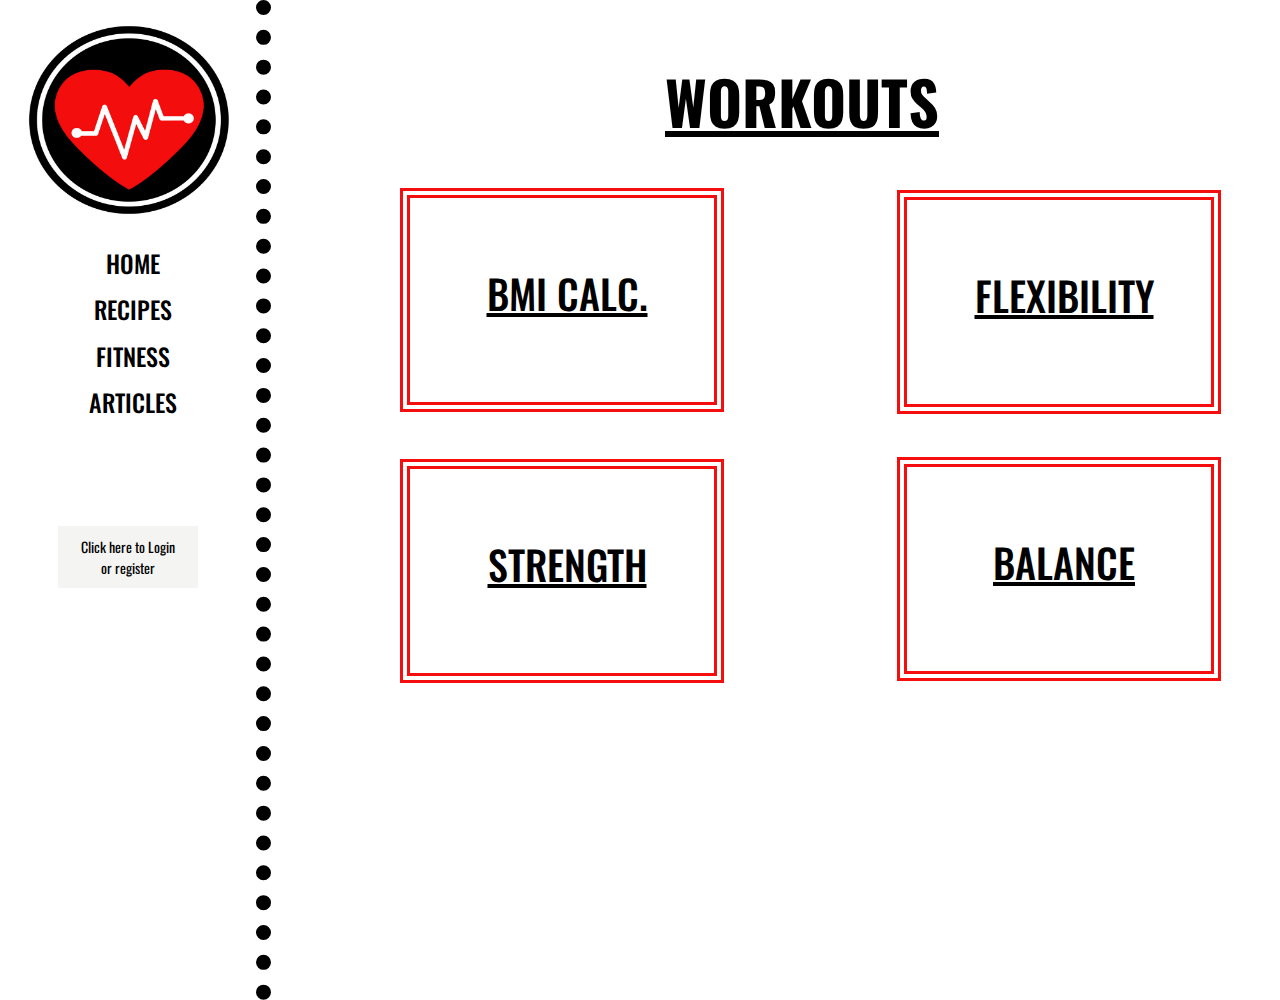
<file: fitnesstime.html>
<!DOCTYPE html>
<html lang="en">
	<head>
	<link rel="shortcut icon" type="image/x-icon" href="ughicon.ico" />
	<title>SLIMFIT</title>
	<meta name="google-signin-client_id" content="228795929219-tppcjle32ktn5gu55umd8rbjkae6753a.apps.googleusercontent.com">
	<script src="https://apis.google.com/js/platform.js" async defer></script>
	<script type="text/javascript" src="js/jquery-1.11.0.min.js"></script>
	<script type="text/javascript" src="js/jquery.leanModal.min.js"></script>
	<link rel="stylesheet" href="https://netdna.bootstrapcdn.com/font-awesome/4.0.3/css/font-awesome.min.css" />
	<link type="text/css" rel="stylesheet" href="css/style.css" />
	<title> Welcome! </title>
	</head>
	<div class="sidebar">
		<body>
		<div id="fb-root"></div>
			<script>(function(d, s, id) {
			  var js, fjs = d.getElementsByTagName(s)[0];
			  if (d.getElementById(id)) return;
			  js = d.createElement(s); js.id = id;
			  js.src = "//connect.facebook.net/en_US/sdk.js#xfbml=1&version=v2.7&appId=101914556920862";
			  fjs.parentNode.insertBefore(js, fjs);
			}(document, 'script', 'facebook-jssdk'));</script>
			<script>
  window.fbAsyncInit = function() {
    FB.init({
      appId      : '101914556920862',
      xfbml      : true,
      version    : 'v2.7'
    });
  };

  (function(d, s, id){
     var js, fjs = d.getElementsByTagName(s)[0];
     if (d.getElementById(id)) {return;}
     js = d.createElement(s); js.id = id;
     js.src = "//connect.facebook.net/en_US/sdk.js";
     fjs.parentNode.insertBefore(js, fjs);
   }(document, 'script', 'facebook-jssdk'));
</script>
<style type="text/css">
       a:link {color: black;}      /* unvisited link */
       a:visited {color: black;}   /* visited link */
       a:hover {color: black;}     /* mouse over link */
       a:active {color: black;}    /* selected link */
    </style>
			<ul>
				<li><img src="ugh.png" alt="logo" height="240" width="255">
				<li><a href="index.html">HOME</a></li>
				<li><a href="recipestime.html">RECIPES</a></li>
				<li><a href="fitnesstime.html">FITNESS</a></li>
				<li><a href="articles.html">ARTICLES</a></li>
			</ul>
	<div class="container">

		<a id="modal_trigger" href="#modal" class="btn">Click here to Login or register</a>

		<div id="modal" class="popupContainer" style="display:none;">
			<header class="popupHeader">
				<span class="header_title">Login</span>
				<span class="modal_close"><i class="fa fa-times"></i></span>
			</header>
			
			<section class="popupBody">
				<!-- Social Login -->
				<div class="social_login">
					<div class="">
						<div class="fb-login-button" data-max-rows="1" data-size="large" data-show-faces="false" data-auto-logout-link="false"></div>

						<div class="g-signin2" data-onsuccess="onSignIn"></div>
					</div>

					<div class="centeredText">
						<span>Or use your Email address</span>
					</div>

					<div class="action_btns">
						<div class="one_half"><a href="#" id="login_form" class="btn">Login</a></div>
						<div class="one_half last"><a href="#" id="register_form" class="btn">Sign up</a></div>
					</div>
				</div>

				<!-- Username & Password Login form -->
				<div class="user_login">
					<form>
						<label>Email</label>
						<input type="text" />
						<br />

						<label>Password</label>
						<input type="password" />
						<br />

						<div class="checkbox">
							<input id="remember" type="checkbox" />
							<label for="remember">Remember me on this computer</label>
						</div>

						<div class="action_btns">
							<div class="one_half"><a href="#" class="btn back_btn"><i class="fa fa-angle-double-left"></i> Back</a></div>
							<div class="one_half last"><a href="#" class="btn btn_red">Login</a></div>
						</div>
					</form>

					<a href="#" class="forgot_password">Forgot password?</a>
				</div>

				<!-- Register Form -->
				<div class="user_register">
					<form>
						<label>Full Name</label>
						<input type="text" />
						<br />

						<label>Email Address</label>
						<input type="email" />
						<br />

						<label>Password</label>
						<input type="password" />
						<br />

						<div class="checkbox">
							<input id="send_updates" type="checkbox" />
							<label for="send_updates">Send me occasional email updates</label>
						</div>

						<div class="action_btns">
							<div class="one_half"><a href="#" class="btn back_btn"><i class="fa fa-angle-double-left"></i> Back</a></div>
							<div class="one_half last"><a href="#" class="btn btn_red">Register</a></div>
						</div>
					</form>
				</div>
			</section>
		</div>
	</div>
	
<h1 class="ribbonF">
<strong class="ribbon-content">WORKOUTS</strong>
</h1>

<div class="endurance">
<a href="endurance.html">BMI CALC.</a>
</div>
<div></div>

<br>
<hr class="style18">

<div class="strength">
<a href="strength.html">STRENGTH</a>
</div>


<div class="balance">
<a href="balance.html">BALANCE</a>
</div>
<div></div>

<br>
<hr class="style18">

<div class="flex">
<a href="flexibility.html">FLEXIBILITY</a>
</div>


<script type="text/javascript">
	$("#modal_trigger").leanModal({top : 200, overlay : 0.6, closeButton: ".modal_close" });

	$(function(){
		// Calling Login Form
		$("#login_form").click(function(){
			$(".social_login").hide();
			$(".user_login").show();
			return false;
		});

		// Calling Register Form
		$("#register_form").click(function(){
			$(".social_login").hide();
			$(".user_register").show();
			$(".header_title").text('Register');
			return false;
		});

		// Going back to Social Forms
		$(".back_btn").click(function(){
			$(".user_login").hide();
			$(".user_register").hide();
			$(".social_login").show();
			$(".header_title").text('Login');
			return false;
		});

	})
</script>

</body>
</html>
</file>
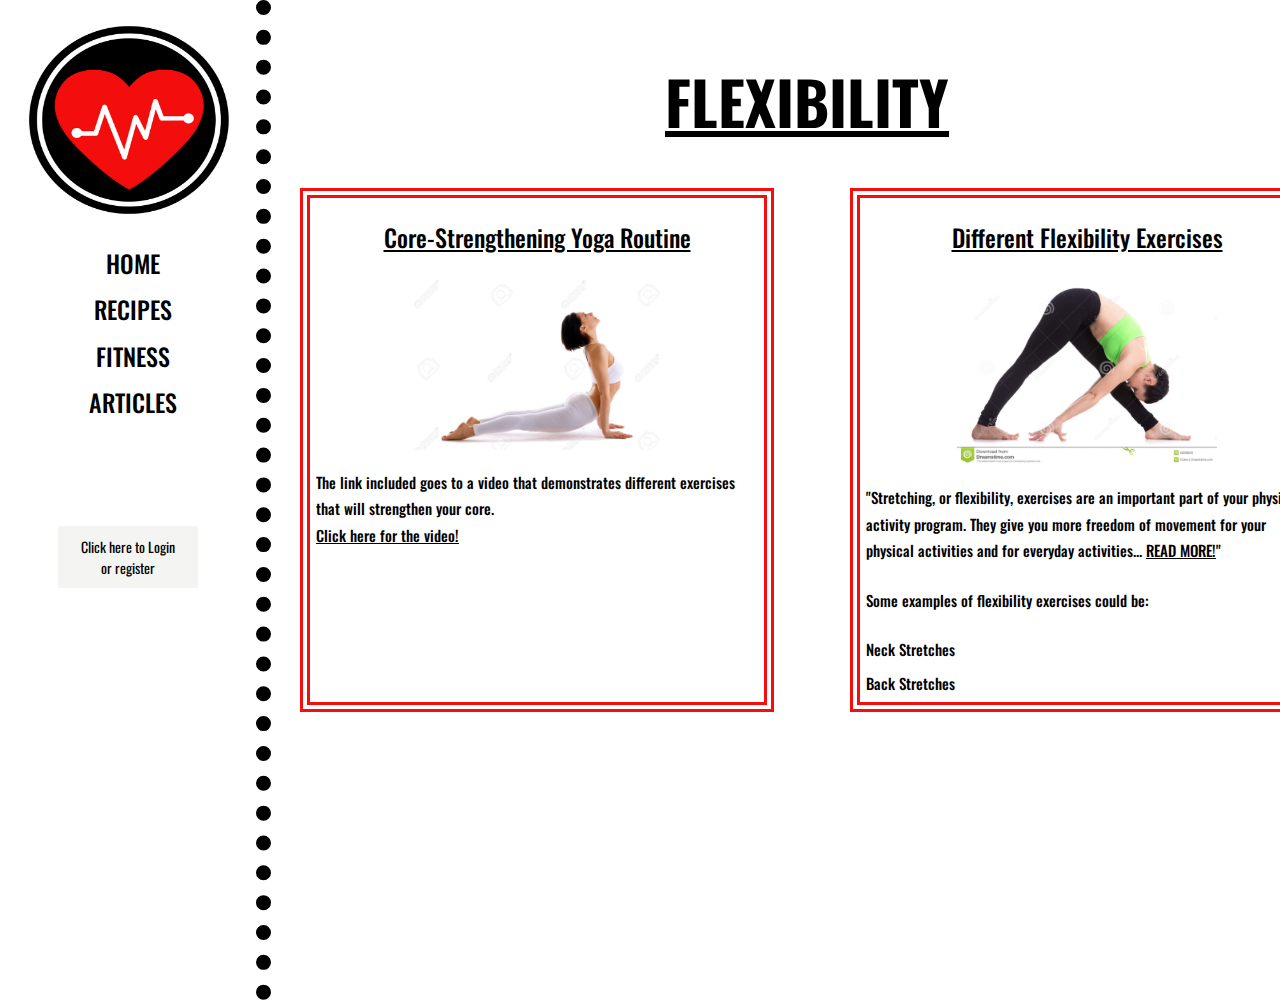
<file: flexibility.html>
<!DOCTYPE html>
<html lang="en">
	<head>
	<link rel="shortcut icon" type="image/x-icon" href="ughicon.ico" />
	<title>SLIMFIT</title>
	<meta name="google-signin-client_id" content="228795929219-tppcjle32ktn5gu55umd8rbjkae6753a.apps.googleusercontent.com">
	<script src="https://apis.google.com/js/platform.js" async defer></script>
	<script type="text/javascript" src="js/jquery-1.11.0.min.js"></script>
	<script type="text/javascript" src="js/jquery.leanModal.min.js"></script>
	<link rel="stylesheet" href="https://netdna.bootstrapcdn.com/font-awesome/4.0.3/css/font-awesome.min.css" />
	<link type="text/css" rel="stylesheet" href="css/style.css" />
	<title> Welcome! </title>
	</head>
	<div class="sidebar">
		<body>
		<div id="fb-root"></div>
			<script>(function(d, s, id) {
			  var js, fjs = d.getElementsByTagName(s)[0];
			  if (d.getElementById(id)) return;
			  js = d.createElement(s); js.id = id;
			  js.src = "//connect.facebook.net/en_US/sdk.js#xfbml=1&version=v2.7&appId=101914556920862";
			  fjs.parentNode.insertBefore(js, fjs);
			}(document, 'script', 'facebook-jssdk'));</script>
			<script>
  window.fbAsyncInit = function() {
    FB.init({
      appId      : '101914556920862',
      xfbml      : true,
      version    : 'v2.7'
    });
  };

  (function(d, s, id){
     var js, fjs = d.getElementsByTagName(s)[0];
     if (d.getElementById(id)) {return;}
     js = d.createElement(s); js.id = id;
     js.src = "//connect.facebook.net/en_US/sdk.js";
     fjs.parentNode.insertBefore(js, fjs);
   }(document, 'script', 'facebook-jssdk'));
</script>
<style type="text/css">
       a:link {color: black;}      /* unvisited link */
       a:visited {color: black;}   /* visited link */
       a:hover {color: black;}     /* mouse over link */
       a:active {color: black;}    /* selected link */
    </style>
			<ul>
				<li><img src="ugh.png" alt="logo" height="240" width="255">
				<li><a href="index.html">HOME</a></li>
				<li><a href="recipestime.html">RECIPES</a></li>
				<li><a href="fitnesstime.html">FITNESS</a></li>
				<li><a href="articles.html">ARTICLES</a></li>
			</ul>
	<div class="container">

		<a id="modal_trigger" href="#modal" class="btn">Click here to Login or register</a>

		<div id="modal" class="popupContainer" style="display:none;">
			<header class="popupHeader">
				<span class="header_title">Login</span>
				<span class="modal_close"><i class="fa fa-times"></i></span>
			</header>
			
			<section class="popupBody">
				<!-- Social Login -->
				<div class="social_login">
					<div class="">
						<div class="fb-login-button" data-max-rows="1" data-size="large" data-show-faces="false" data-auto-logout-link="false"></div>

						<div class="g-signin2" data-onsuccess="onSignIn"></div>
					</div>

					<div class="centeredText">
						<span>Or use your Email address</span>
					</div>

					<div class="action_btns">
						<div class="one_half"><a href="#" id="login_form" class="btn">Login</a></div>
						<div class="one_half last"><a href="#" id="register_form" class="btn">Sign up</a></div>
					</div>
				</div>

				<!-- Username & Password Login form -->
				<div class="user_login">
					<form>
						<label>Email</label>
						<input type="text" />
						<br />

						<label>Password</label>
						<input type="password" />
						<br />

						<div class="checkbox">
							<input id="remember" type="checkbox" />
							<label for="remember">Remember me on this computer</label>
						</div>

						<div class="action_btns">
							<div class="one_half"><a href="#" class="btn back_btn"><i class="fa fa-angle-double-left"></i> Back</a></div>
							<div class="one_half last"><a href="#" class="btn btn_red">Login</a></div>
						</div>
					</form>

					<a href="#" class="forgot_password">Forgot password?</a>
				</div>

				<!-- Register Form -->
				<div class="user_register">
					<form>
						<label>Full Name</label>
						<input type="text" />
						<br />

						<label>Email Address</label>
						<input type="email" />
						<br />

						<label>Password</label>
						<input type="password" />
						<br />

						<div class="checkbox">
							<input id="send_updates" type="checkbox" />
							<label for="send_updates">Send me occasional email updates</label>
						</div>

						<div class="action_btns">
							<div class="one_half"><a href="#" class="btn back_btn"><i class="fa fa-angle-double-left"></i> Back</a></div>
							<div class="one_half last"><a href="#" class="btn btn_red">Register</a></div>
						</div>
					</form>
				</div>
			</section>
		</div>
	</div>
	
<h1 class="ribbonF">
<strong class="ribbon-content">FLEXIBILITY</strong>
</h1>

<div class="wrk_1">
<p class="wrkh1">Core-Strengthening Yoga Routine</p>
<img src="yoga1.jpg" align="center" height="175.8" width="260">
<p class="text">The link included goes to a video that demonstrates different exercises that will strengthen your core.<br>
<a href="https://www.youtube.com/watch?v=xYA4QRfJtb4">Click here for the video!</a></p>
</div>

<div class="wrk_2">
<p class="wrkh2">Different Flexibility Exercises</p>
<img src="flex1.jpg" align="center" height="191.4" width="260">
<p class="text">"Stretching, or flexibility, exercises are an important part of your physical activity program. They give you more freedom of movement for your physical activities and for everyday activities...
<a href="http://nihseniorhealth.gov/exerciseandphysicalactivityexercisestotry/flexibilityexercises/01.html">READ MORE!</a>"</p>
<p class="text">Some examples of flexibility exercises could be:</p>
<ul>
<li class="text"> Neck Stretches</li>
<li class="text"> Back Stretches</li>
</ul>
</div>


<script type="text/javascript">
	$("#modal_trigger").leanModal({top : 200, overlay : 0.6, closeButton: ".modal_close" });

	$(function(){
		// Calling Login Form
		$("#login_form").click(function(){
			$(".social_login").hide();
			$(".user_login").show();
			return false;
		});

		// Calling Register Form
		$("#register_form").click(function(){
			$(".social_login").hide();
			$(".user_register").show();
			$(".header_title").text('Register');
			return false;
		});

		// Going back to Social Forms
		$(".back_btn").click(function(){
			$(".user_login").hide();
			$(".user_register").hide();
			$(".social_login").show();
			$(".header_title").text('Login');
			return false;
		});

	})
</script>

</body>
</html>
</file>
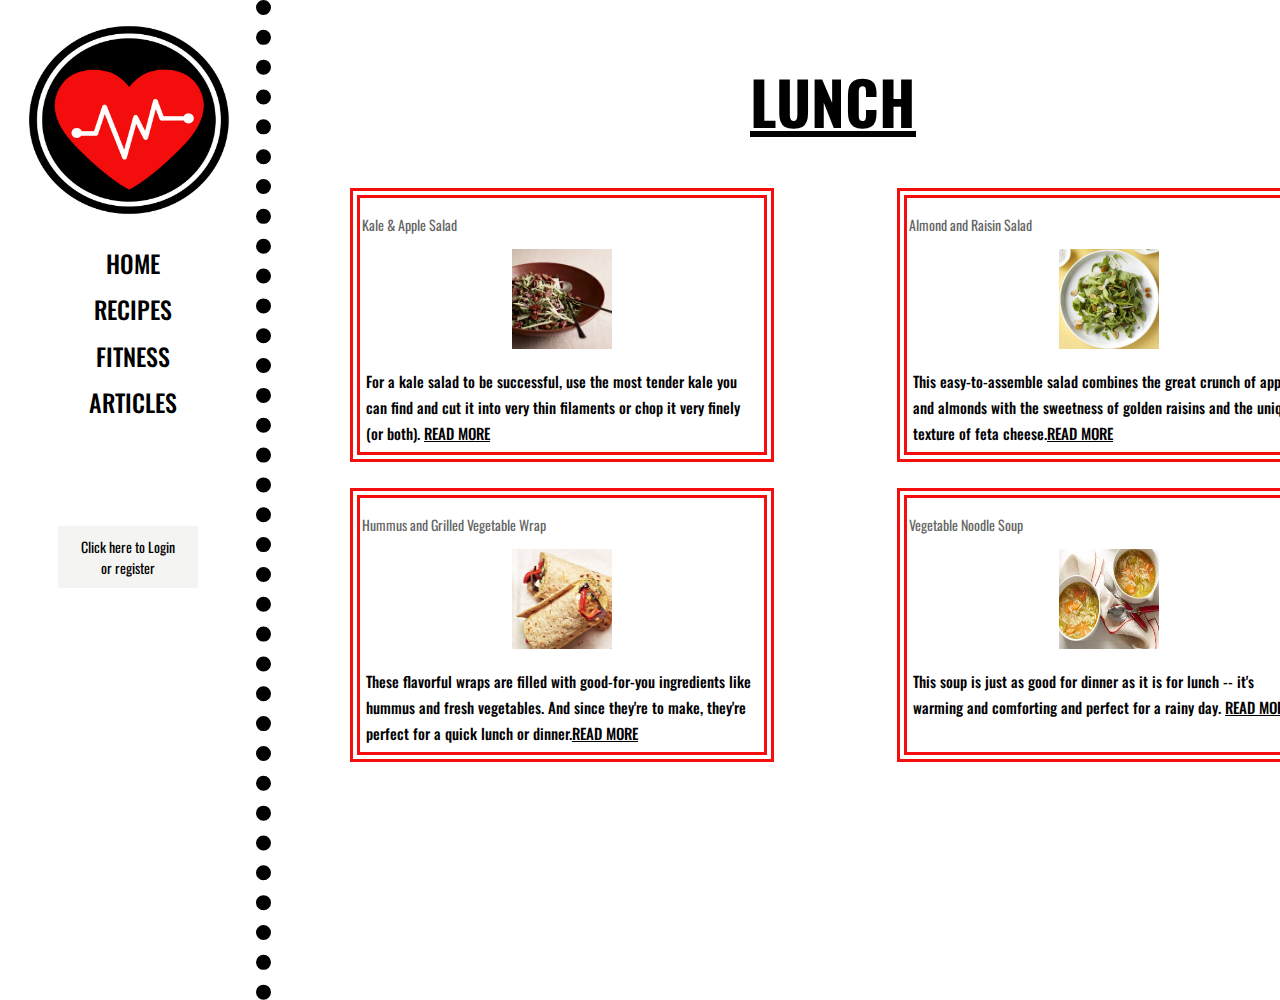
<file: lunch.html>
<!DOCTYPE html>
<html lang="en">
	<head>
	<link rel="shortcut icon" type="image/x-icon" href="hello2.ico" />
	<title>SLIMFIT</title>
	<meta name="google-signin-client_id" content="228795929219-tppcjle32ktn5gu55umd8rbjkae6753a.apps.googleusercontent.com">
	<script src="https://apis.google.com/js/platform.js" async defer></script>
	<script type="text/javascript" src="js/jquery-1.11.0.min.js"></script>
	<script type="text/javascript" src="js/jquery.leanModal.min.js"></script>
	<link rel="stylesheet" href="https://netdna.bootstrapcdn.com/font-awesome/4.0.3/css/font-awesome.min.css" />
	<link type="text/css" rel="stylesheet" href="css/style.css" />
	<title> Welcome! </title>
	</head>
	<div class="sidebar">
		<body>
		<div id="fb-root"></div>
			<script>(function(d, s, id) {
			  var js, fjs = d.getElementsByTagName(s)[0];
			  if (d.getElementById(id)) return;
			  js = d.createElement(s); js.id = id;
			  js.src = "//connect.facebook.net/en_US/sdk.js#xfbml=1&version=v2.7&appId=101914556920862";
			  fjs.parentNode.insertBefore(js, fjs);
			}(document, 'script', 'facebook-jssdk'));</script>
			<script>
  window.fbAsyncInit = function() {
    FB.init({
      appId      : '101914556920862',
      xfbml      : true,
      version    : 'v2.7'
    });
  };

  (function(d, s, id){
     var js, fjs = d.getElementsByTagName(s)[0];
     if (d.getElementById(id)) {return;}
     js = d.createElement(s); js.id = id;
     js.src = "//connect.facebook.net/en_US/sdk.js";
     fjs.parentNode.insertBefore(js, fjs);
   }(document, 'script', 'facebook-jssdk'));
</script>
<style type="text/css">
       a:link {color: black;}      /* unvisited link */
       a:visited {color: black;}   /* visited link */
       a:hover {color: black;}     /* mouse over link */
       a:active {color: black;}    /* selected link */
    </style>
			<ul>
				<li><img src="ugh.png" alt="logo" height="240" width="255">
				<li><a href="index.html">HOME</a></li>
				<li><a href="recipestime.html">RECIPES</a></li>
				<li><a href="fitnesstime.html">FITNESS</a></li>
				<li><a href="articles.html">ARTICLES</a></li>
			</ul>
	<div class="container">

		<a id="modal_trigger" href="#modal" class="btn">Click here to Login or register</a>

		<div id="modal" class="popupContainer" style="display:none;">
			<header class="popupHeader">
				<span class="header_title">Login</span>
				<span class="modal_close"><i class="fa fa-times"></i></span>
			</header>
			
			<section class="popupBody">
				<!-- Social Login -->
				<div class="social_login">
					<div class="">
						<div class="fb-login-button" data-max-rows="1" data-size="large" data-show-faces="false" data-auto-logout-link="false"></div>

						<div class="g-signin2" data-onsuccess="onSignIn"></div>
					</div>

					<div class="centeredText">
						<span>Or use your Email address</span>
					</div>

					<div class="action_btns">
						<div class="one_half"><a href="#" id="login_form" class="btn">Login</a></div>
						<div class="one_half last"><a href="#" id="register_form" class="btn">Sign up</a></div>
					</div>
				</div>

				<!-- Username & Password Login form -->
				<div class="user_login">
					<form>
						<label>Email</label>
						<input type="text" />
						<br />

						<label>Password</label>
						<input type="password" />
						<br />

						<div class="checkbox">
							<input id="remember" type="checkbox" />
							<label for="remember">Remember me on this computer</label>
						</div>

						<div class="action_btns">
							<div class="one_half"><a href="#" class="btn back_btn"><i class="fa fa-angle-double-left"></i> Back</a></div>
							<div class="one_half last"><a href="#" class="btn btn_red">Login</a></div>
						</div>
					</form>

					<a href="#" class="forgot_password">Forgot password?</a>
				</div>

				<!-- Register Form -->
				<div class="user_register">
					<form>
						<label>Full Name</label>
						<input type="text" />
						<br />

						<label>Email Address</label>
						<input type="email" />
						<br />

						<label>Password</label>
						<input type="password" />
						<br />

						<div class="checkbox">
							<input id="send_updates" type="checkbox" />
							<label for="send_updates">Send me occasional email updates</label>
						</div>

						<div class="action_btns">
							<div class="one_half"><a href="#" class="btn back_btn"><i class="fa fa-angle-double-left"></i> Back</a></div>
							<div class="one_half last"><a href="#" class="btn btn_red">Register</a></div>
						</div>
					</form>
				</div>
			</section>
		</div>
	</div>
	
<h1 class="ribbonL">
<strong class="ribbon-content">LUNCH</strong>
</h1>

<div class="rec_1">
<p class="rech">Kale & Apple Salad</p>
<img src="kaleapple.jpe" width="100px" height="100px">
<p class="text">For a kale salad to be successful, use the most tender kale you can find and cut it into very thin filaments or chop it very finely (or both).
<a href="http://cooking.nytimes.com/recipes/1013732-kale-salad-with-apples-and-cheddar">READ MORE</a></p>
</div>

<div class="rec_2">
<p class="rech">Almond and Raisin Salad</p>
<img src="almnd.jpg" width="100px" height="100px">
<p class="text">This easy-to-assemble salad combines the great crunch of apples and almonds with the sweetness of golden raisins 
and the unique texture of feta cheese.<a href="http://allrecipes.com/recipe/73704/apple-almond-crunch-salad/">READ MORE</a></p>
</div>

<div class="rec_3">
<p class="rech">Hummus and Grilled Vegetable Wrap</p>
<img src="wraps.jpe" width="100px" height="100px">
<p class="text">These flavorful wraps are filled with good-for-you ingredients like hummus and fresh vegetables. And since they're to make, they're perfect 
for a quick lunch or dinner.<a href="http://www.foodnetwork.com/recipes/ellie-krieger/hummus-and-grilled-vegetable-wrap-recipe.html">READ MORE</a></p>
</div>

<div class="rec_4">
<p class="rech">Vegetable Noodle Soup</p>
<img src="soupman.jpe" width="100px" height="100px">
<p class="text">This soup is just as good for dinner as it is for lunch -- it's warming and comforting and perfect for a rainy day.
<a href="http://www.foodnetwork.com/recipes/food-network-kitchens/vegetable-noodle-soup-recipe.html">READ MORE</p>
</div>


<script type="text/javascript">
	$("#modal_trigger").leanModal({top : 200, overlay : 0.6, closeButton: ".modal_close" });

	$(function(){
		// Calling Login Form
		$("#login_form").click(function(){
			$(".social_login").hide();
			$(".user_login").show();
			return false;
		});

		// Calling Register Form
		$("#register_form").click(function(){
			$(".social_login").hide();
			$(".user_register").show();
			$(".header_title").text('Register');
			return false;
		});

		// Going back to Social Forms
		$(".back_btn").click(function(){
			$(".user_login").hide();
			$(".user_register").hide();
			$(".social_login").show();
			$(".header_title").text('Login');
			return false;
		});

	})
</script>

</body>
</html>
</file>
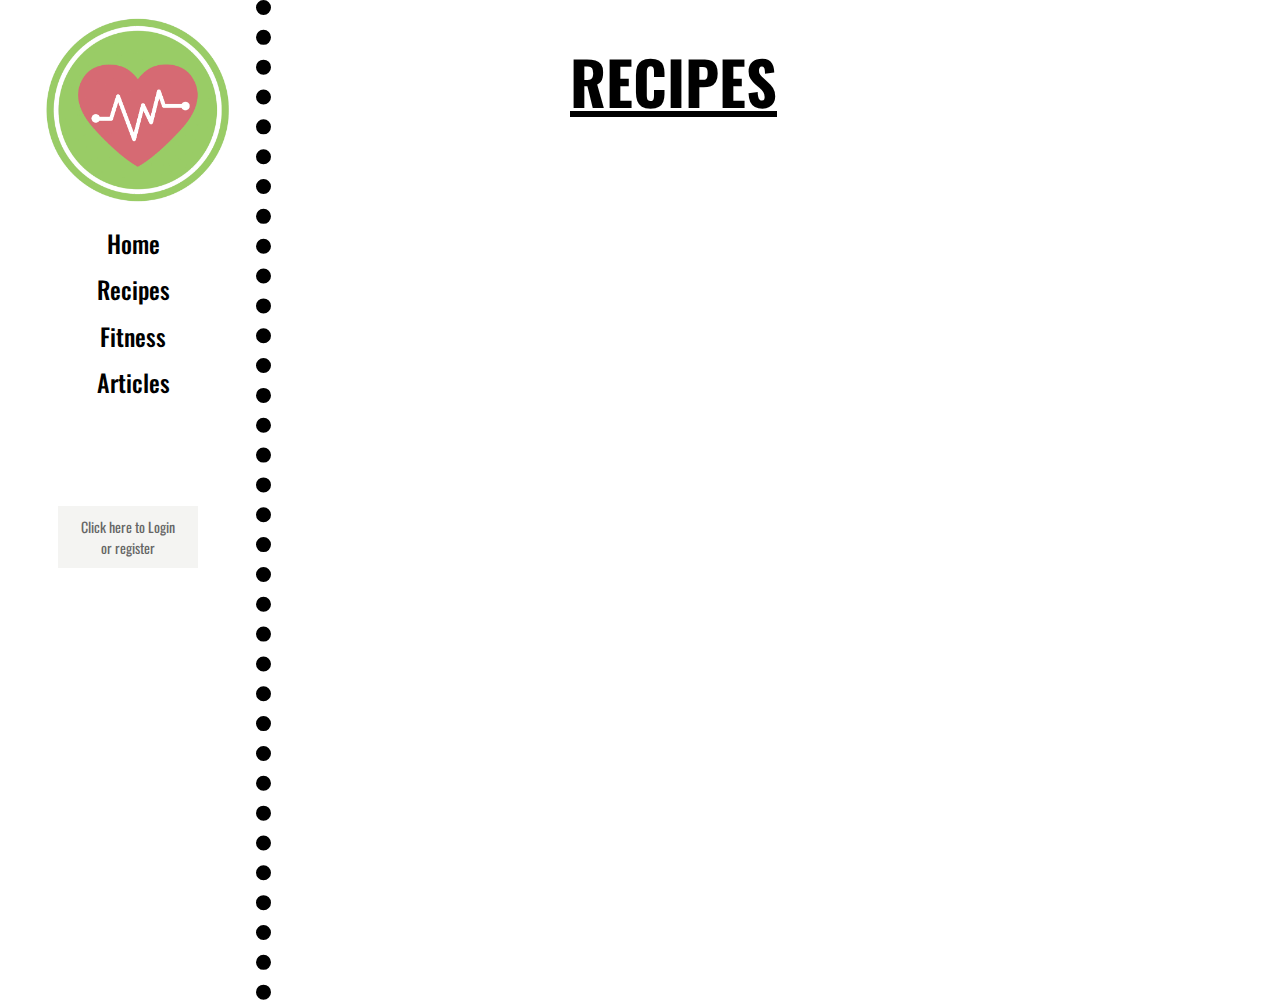
<file: recipestime.html>
<!DOCTYPE html>
<html lang="en">
	<head>
	<link rel="shortcut icon" type="image/x-icon" href="hello2.ico" />
	<title>SLIMFIT</title>
	<meta name="google-signin-client_id" content="228795929219-tppcjle32ktn5gu55umd8rbjkae6753a.apps.googleusercontent.com">
	<script src="https://apis.google.com/js/platform.js" async defer></script>
	<script type="text/javascript" src="js/jquery-1.11.0.min.js"></script>
	<script type="text/javascript" src="js/jquery.leanModal.min.js"></script>
	<link rel="stylesheet" href="https://netdna.bootstrapcdn.com/font-awesome/4.0.3/css/font-awesome.min.css" />
	<link type="text/css" rel="stylesheet" href="css/style.css" />
	<title> Welcome! </title>
	</head>
	<div class="sidebar">
		<body>
		<div id="fb-root"></div>
			<script>(function(d, s, id) {
			  var js, fjs = d.getElementsByTagName(s)[0];
			  if (d.getElementById(id)) return;
			  js = d.createElement(s); js.id = id;
			  js.src = "//connect.facebook.net/en_US/sdk.js#xfbml=1&version=v2.7&appId=101914556920862";
			  fjs.parentNode.insertBefore(js, fjs);
			}(document, 'script', 'facebook-jssdk'));</script>
			<script>
  window.fbAsyncInit = function() {
    FB.init({
      appId      : '101914556920862',
      xfbml      : true,
      version    : 'v2.7'
    });
  };

  (function(d, s, id){
     var js, fjs = d.getElementsByTagName(s)[0];
     if (d.getElementById(id)) {return;}
     js = d.createElement(s); js.id = id;
     js.src = "//connect.facebook.net/en_US/sdk.js";
     fjs.parentNode.insertBefore(js, fjs);
   }(document, 'script', 'facebook-jssdk'));
</script>
			<ul>
				<li><img src="hello.png" alt="logo" height="220" width="275">
				<li><a href="index.html">Home</a></li>
				<li><a href="recipestime.html">Recipes</a></li>
				<li><a href="fitnesstime.html">Fitness</a></li>
				<li><a href="articles.html">Articles</a></li>
			</ul>
	<div class="container">

		<a id="modal_trigger" href="#modal" class="btn">Click here to Login or register</a>

		<div id="modal" class="popupContainer" style="display:none;">
			<header class="popupHeader">
				<span class="header_title">Login</span>
				<span class="modal_close"><i class="fa fa-times"></i></span>
			</header>
			
			<section class="popupBody">
				<!-- Social Login -->
				<div class="social_login">
					<div class="">
						<div class="fb-login-button" data-max-rows="1" data-size="large" data-show-faces="false" data-auto-logout-link="false"></div>

						<div class="g-signin2" data-onsuccess="onSignIn"></div>
					</div>

					<div class="centeredText">
						<span>Or use your Email address</span>
					</div>

					<div class="action_btns">
						<div class="one_half"><a href="#" id="login_form" class="btn">Login</a></div>
						<div class="one_half last"><a href="#" id="register_form" class="btn">Sign up</a></div>
					</div>
				</div>

				<!-- Username & Password Login form -->
				<div class="user_login">
					<form>
						<label>Email</label>
						<input type="text" />
						<br />

						<label>Password</label>
						<input type="password" />
						<br />

						<div class="checkbox">
							<input id="remember" type="checkbox" />
							<label for="remember">Remember me on this computer</label>
						</div>

						<div class="action_btns">
							<div class="one_half"><a href="#" class="btn back_btn"><i class="fa fa-angle-double-left"></i> Back</a></div>
							<div class="one_half last"><a href="#" class="btn btn_red">Login</a></div>
						</div>
					</form>

					<a href="#" class="forgot_password">Forgot password?</a>
				</div>

				<!-- Register Form -->
				<div class="user_register">
					<form>
						<label>Full Name</label>
						<input type="text" />
						<br />

						<label>Email Address</label>
						<input type="email" />
						<br />

						<label>Password</label>
						<input type="password" />
						<br />

						<div class="checkbox">
							<input id="send_updates" type="checkbox" />
							<label for="send_updates">Send me occasional email updates</label>
						</div>

						<div class="action_btns">
							<div class="one_half"><a href="#" class="btn back_btn"><i class="fa fa-angle-double-left"></i> Back</a></div>
							<div class="one_half last"><a href="#" class="btn btn_red">Register</a></div>
						</div>
					</form>
				</div>
			</section>
		</div>
	</div>
	
<h1 class="ribbon">
<strong class="ribbon-content">RECIPES</strong>
</h1>



<script type="text/javascript">
	$("#modal_trigger").leanModal({top : 200, overlay : 0.6, closeButton: ".modal_close" });

	$(function(){
		// Calling Login Form
		$("#login_form").click(function(){
			$(".social_login").hide();
			$(".user_login").show();
			return false;
		});

		// Calling Register Form
		$("#register_form").click(function(){
			$(".social_login").hide();
			$(".user_register").show();
			$(".header_title").text('Register');
			return false;
		});

		// Going back to Social Forms
		$(".back_btn").click(function(){
			$(".user_login").hide();
			$(".user_register").hide();
			$(".social_login").show();
			$(".header_title").text('Login');
			return false;
		});

	})
</script>

</body>
</html>
</file>
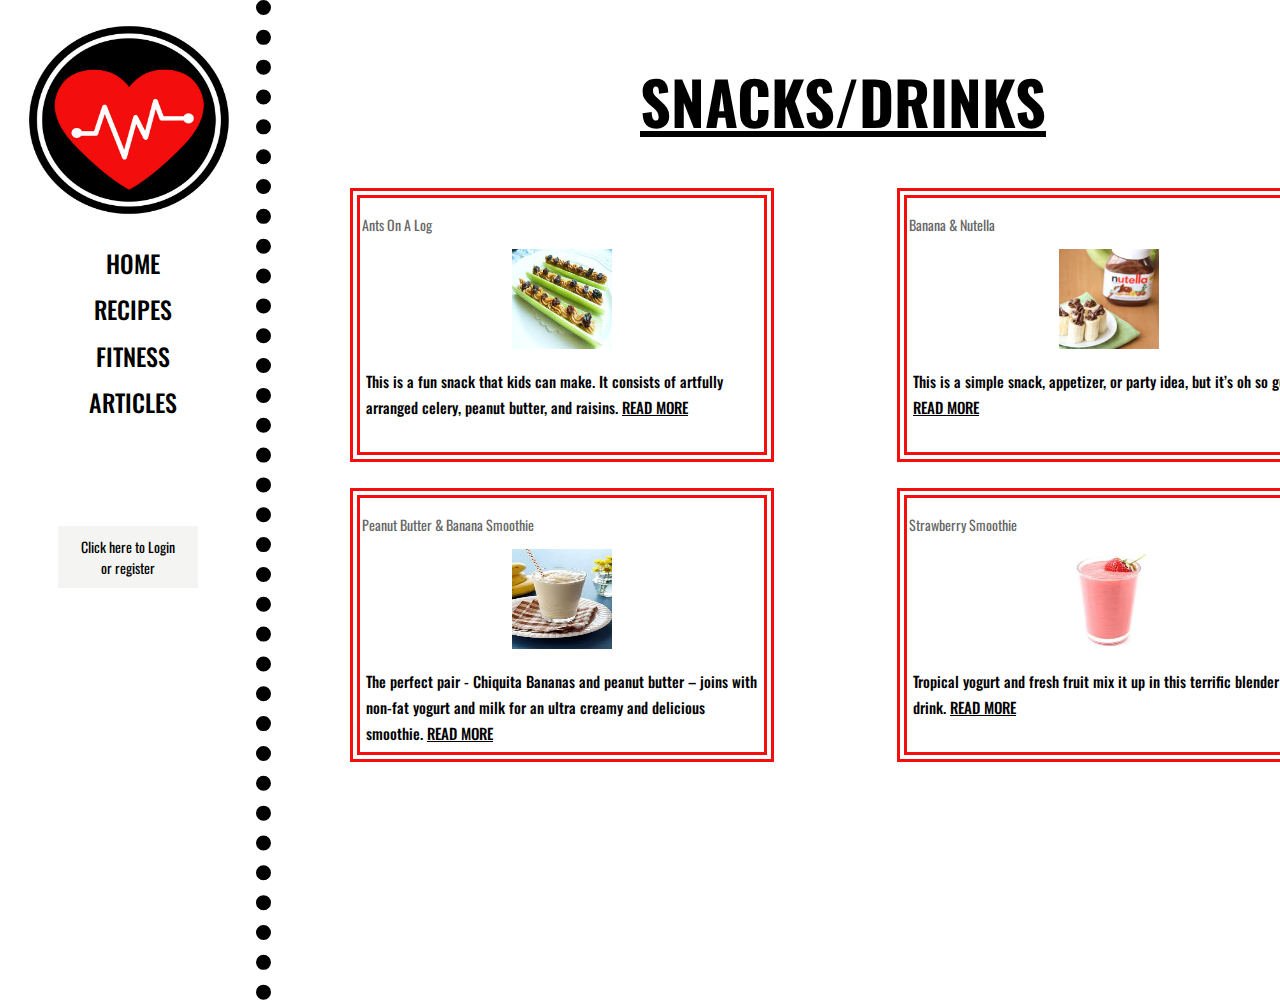
<file: snk.html>
<!DOCTYPE html>
<html lang="en">
	<head>
	<link rel="shortcut icon" type="image/x-icon" href="hello2.ico" />
	<title>SLIMFIT</title>
	<meta name="google-signin-client_id" content="228795929219-tppcjle32ktn5gu55umd8rbjkae6753a.apps.googleusercontent.com">
	<script src="https://apis.google.com/js/platform.js" async defer></script>
	<script type="text/javascript" src="js/jquery-1.11.0.min.js"></script>
	<script type="text/javascript" src="js/jquery.leanModal.min.js"></script>
	<link rel="stylesheet" href="https://netdna.bootstrapcdn.com/font-awesome/4.0.3/css/font-awesome.min.css" />
	<link type="text/css" rel="stylesheet" href="css/style.css" />
	<title> Welcome! </title>
	</head>
	<div class="sidebar">
		<body>
		<div id="fb-root"></div>
			<script>(function(d, s, id) {
			  var js, fjs = d.getElementsByTagName(s)[0];
			  if (d.getElementById(id)) return;
			  js = d.createElement(s); js.id = id;
			  js.src = "//connect.facebook.net/en_US/sdk.js#xfbml=1&version=v2.7&appId=101914556920862";
			  fjs.parentNode.insertBefore(js, fjs);
			}(document, 'script', 'facebook-jssdk'));</script>
			<script>
  window.fbAsyncInit = function() {
    FB.init({
      appId      : '101914556920862',
      xfbml      : true,
      version    : 'v2.7'
    });
  };

  (function(d, s, id){
     var js, fjs = d.getElementsByTagName(s)[0];
     if (d.getElementById(id)) {return;}
     js = d.createElement(s); js.id = id;
     js.src = "//connect.facebook.net/en_US/sdk.js";
     fjs.parentNode.insertBefore(js, fjs);
   }(document, 'script', 'facebook-jssdk'));
</script>
<style type="text/css">
       a:link {color: black;}      /* unvisited link */
       a:visited {color: black;}   /* visited link */
       a:hover {color: black;}     /* mouse over link */
       a:active {color: black;}    /* selected link */
    </style>
			<ul>
				<li><img src="ugh.png" alt="logo" height="240" width="255">
				<li><a href="index.html">HOME</a></li>
				<li><a href="recipestime.html">RECIPES</a></li>
				<li><a href="fitnesstime.html">FITNESS</a></li>
				<li><a href="articles.html">ARTICLES</a></li>
			</ul>
	<div class="container">

		<a id="modal_trigger" href="#modal" class="btn">Click here to Login or register</a>

		<div id="modal" class="popupContainer" style="display:none;">
			<header class="popupHeader">
				<span class="header_title">Login</span>
				<span class="modal_close"><i class="fa fa-times"></i></span>
			</header>
			
			<section class="popupBody">
				<!-- Social Login -->
				<div class="social_login">
					<div class="">
						<div class="fb-login-button" data-max-rows="1" data-size="large" data-show-faces="false" data-auto-logout-link="false"></div>

						<div class="g-signin2" data-onsuccess="onSignIn"></div>
					</div>

					<div class="centeredText">
						<span>Or use your Email address</span>
					</div>

					<div class="action_btns">
						<div class="one_half"><a href="#" id="login_form" class="btn">Login</a></div>
						<div class="one_half last"><a href="#" id="register_form" class="btn">Sign up</a></div>
					</div>
				</div>

				<!-- Username & Password Login form -->
				<div class="user_login">
					<form>
						<label>Email</label>
						<input type="text" />
						<br />

						<label>Password</label>
						<input type="password" />
						<br />

						<div class="checkbox">
							<input id="remember" type="checkbox" />
							<label for="remember">Remember me on this computer</label>
						</div>

						<div class="action_btns">
							<div class="one_half"><a href="#" class="btn back_btn"><i class="fa fa-angle-double-left"></i> Back</a></div>
							<div class="one_half last"><a href="#" class="btn btn_red">Login</a></div>
						</div>
					</form>

					<a href="#" class="forgot_password">Forgot password?</a>
				</div>

				<!-- Register Form -->
				<div class="user_register">
					<form>
						<label>Full Name</label>
						<input type="text" />
						<br />

						<label>Email Address</label>
						<input type="email" />
						<br />

						<label>Password</label>
						<input type="password" />
						<br />

						<div class="checkbox">
							<input id="send_updates" type="checkbox" />
							<label for="send_updates">Send me occasional email updates</label>
						</div>

						<div class="action_btns">
							<div class="one_half"><a href="#" class="btn back_btn"><i class="fa fa-angle-double-left"></i> Back</a></div>
							<div class="one_half last"><a href="#" class="btn btn_red">Register</a></div>
						</div>
					</form>
				</div>
			</section>
		</div>
	</div>
	
<h1 class="ribbonS">
<strong class="ribbon-content">SNACKS/DRINKS</strong>
</h1>

<div class="rec_1">
<p class="rech">Ants On A Log</p>
<img src="ants.jpe" width="100px" height="100px">
<p class="text">This is a fun snack that kids can make. It consists of artfully arranged celery, peanut butter, and raisins. 
<a href="http://allrecipes.com/recipe/23953/ants-on-a-log/">READ MORE</p></a>
</div>

<div class="rec_2">
<p class="rech">Banana & Nutella</p>
<img src="bouttanut.jpg" width="100px" height="100px">
<p class="text">This is a simple snack, appetizer, or party idea, but it’s oh so good.
<a href="http://kirbiecravings.com/2012/09/nutella-stuffed-bananas.html">READ MORE</p></a>
</div>

<div class="rec_3">
<p class="rech">Peanut Butter & Banana Smoothie</p>
<img src="smoothie2.jpe" width="100px" height="100px">
<p class="text">The perfect pair - Chiquita Bananas and peanut butter – joins with non-fat yogurt and milk for an ultra creamy and delicious smoothie.
<a href="http://www.chiquitabananas.com/Banana-Recipes/Creamy-Peanut-Butter-Banana-Smoothie-recipe.aspx">READ MORE</p></a>
</div>

<div class="rec_4">
<p class="rech">Strawberry Smoothie</p>
<img src="smoothie.jpe" width="100px" height="100px">
<p class="text">Tropical yogurt and fresh fruit mix it up in this terrific blender drink.
<a href="http://www.bettycrocker.com/recipes/strawberry-smoothie/35ab631c-70e2-4769-b601-fd6fdd54f103">READ MORE</p></a>
</div>


<script type="text/javascript">
	$("#modal_trigger").leanModal({top : 200, overlay : 0.6, closeButton: ".modal_close" });

	$(function(){
		// Calling Login Form
		$("#login_form").click(function(){
			$(".social_login").hide();
			$(".user_login").show();
			return false;
		});

		// Calling Register Form
		$("#register_form").click(function(){
			$(".social_login").hide();
			$(".user_register").show();
			$(".header_title").text('Register');
			return false;
		});

		// Going back to Social Forms
		$(".back_btn").click(function(){
			$(".user_login").hide();
			$(".user_register").hide();
			$(".social_login").show();
			$(".header_title").text('Login');
			return false;
		});

	})
</script>

</body>
</html>
</file>
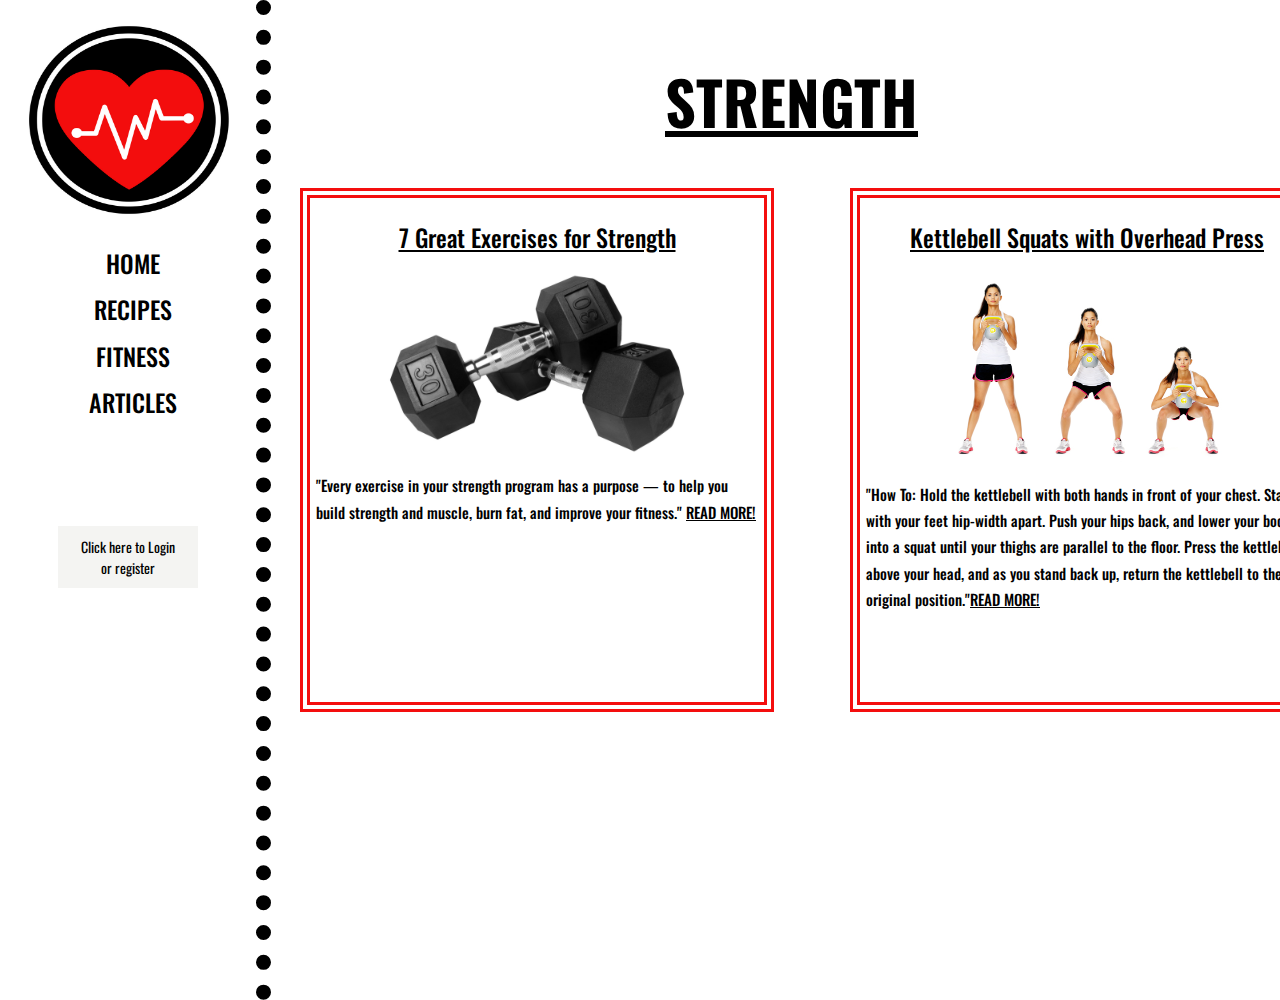
<file: strength.html>
<!DOCTYPE html>
<html lang="en">
	<head>
	<link rel="shortcut icon" type="image/x-icon" href="ughicon.ico" />
	<title>SLIMFIT</title>
	<meta name="google-signin-client_id" content="228795929219-tppcjle32ktn5gu55umd8rbjkae6753a.apps.googleusercontent.com">
	<script src="https://apis.google.com/js/platform.js" async defer></script>
	<script type="text/javascript" src="js/jquery-1.11.0.min.js"></script>
	<script type="text/javascript" src="js/jquery.leanModal.min.js"></script>
	<link rel="stylesheet" href="https://netdna.bootstrapcdn.com/font-awesome/4.0.3/css/font-awesome.min.css" />
	<link type="text/css" rel="stylesheet" href="css/style.css" />
	<title> Welcome! </title>
	</head>
	<div class="sidebar">
		<body>
		<div id="fb-root"></div>
			<script>(function(d, s, id) {
			  var js, fjs = d.getElementsByTagName(s)[0];
			  if (d.getElementById(id)) return;
			  js = d.createElement(s); js.id = id;
			  js.src = "//connect.facebook.net/en_US/sdk.js#xfbml=1&version=v2.7&appId=101914556920862";
			  fjs.parentNode.insertBefore(js, fjs);
			}(document, 'script', 'facebook-jssdk'));</script>
			<script>
  window.fbAsyncInit = function() {
    FB.init({
      appId      : '101914556920862',
      xfbml      : true,
      version    : 'v2.7'
    });
  };

  (function(d, s, id){
     var js, fjs = d.getElementsByTagName(s)[0];
     if (d.getElementById(id)) {return;}
     js = d.createElement(s); js.id = id;
     js.src = "//connect.facebook.net/en_US/sdk.js";
     fjs.parentNode.insertBefore(js, fjs);
   }(document, 'script', 'facebook-jssdk'));
</script>
<style type="text/css">
       a:link {color: black;}      /* unvisited link */
       a:visited {color: black;}   /* visited link */
       a:hover {color: black;}     /* mouse over link */
       a:active {color: black;}    /* selected link */
    </style>
			<ul>
				<li><img src="ugh.png" alt="logo" height="240" width="255">
				<li><a href="index.html">HOME</a></li>
				<li><a href="recipestime.html">RECIPES</a></li>
				<li><a href="fitnesstime.html">FITNESS</a></li>
				<li><a href="articles.html">ARTICLES</a></li>
			</ul>
	<div class="container">

		<a id="modal_trigger" href="#modal" class="btn">Click here to Login or register</a>

		<div id="modal" class="popupContainer" style="display:none;">
			<header class="popupHeader">
				<span class="header_title">Login</span>
				<span class="modal_close"><i class="fa fa-times"></i></span>
			</header>
			
			<section class="popupBody">
				<!-- Social Login -->
				<div class="social_login">
					<div class="">
						<div class="fb-login-button" data-max-rows="1" data-size="large" data-show-faces="false" data-auto-logout-link="false"></div>

						<div class="g-signin2" data-onsuccess="onSignIn"></div>
					</div>

					<div class="centeredText">
						<span>Or use your Email address</span>
					</div>

					<div class="action_btns">
						<div class="one_half"><a href="#" id="login_form" class="btn">Login</a></div>
						<div class="one_half last"><a href="#" id="register_form" class="btn">Sign up</a></div>
					</div>
				</div>

				<!-- Username & Password Login form -->
				<div class="user_login">
					<form>
						<label>Email</label>
						<input type="text" />
						<br />

						<label>Password</label>
						<input type="password" />
						<br />

						<div class="checkbox">
							<input id="remember" type="checkbox" />
							<label for="remember">Remember me on this computer</label>
						</div>

						<div class="action_btns">
							<div class="one_half"><a href="#" class="btn back_btn"><i class="fa fa-angle-double-left"></i> Back</a></div>
							<div class="one_half last"><a href="#" class="btn btn_red">Login</a></div>
						</div>
					</form>

					<a href="#" class="forgot_password">Forgot password?</a>
				</div>

				<!-- Register Form -->
				<div class="user_register">
					<form>
						<label>Full Name</label>
						<input type="text" />
						<br />

						<label>Email Address</label>
						<input type="email" />
						<br />

						<label>Password</label>
						<input type="password" />
						<br />

						<div class="checkbox">
							<input id="send_updates" type="checkbox" />
							<label for="send_updates">Send me occasional email updates</label>
						</div>

						<div class="action_btns">
							<div class="one_half"><a href="#" class="btn back_btn"><i class="fa fa-angle-double-left"></i> Back</a></div>
							<div class="one_half last"><a href="#" class="btn btn_red">Register</a></div>
						</div>
					</form>
				</div>
			</section>
		</div>
	</div>
	
<h1 class="ribbonF">
<strong class="ribbon-content">STRENGTH</strong>
</h1>

<div class="wrk_1">
<p class="wrkh1">7 Great Exercises for Strength</p>
<img src="dumbells.jpg" align="center" height="179.2" width="300">
<p class="text">"Every exercise in your strength program has a purpose — 
to help you build strength and muscle, burn fat, and improve your fitness." <a href="http://dailyburn.com/life/fitness/best-strength-training-exercises/">READ MORE!</a> </p>
</div>

<div class="wrk_2">
<p class="wrkh2">Kettlebell Squats with Overhead Press</p>
<img src="kettlebell.jpg" align="center" height="187.5" width="275">
<p class="text">"How To: Hold the kettlebell with both hands in front of your chest. Stand with your feet hip-width apart. Push your hips back, and lower your body into a squat until your thighs are parallel to the floor. Press the kettlebell above your head, 
and as you stand back up, return the kettlebell to the original position."<a href="http://www.runnersworld.com/strength-training/10-essential-strength-exercises-for-runners/slide/5">READ MORE!</a></p>
</div>


<script type="text/javascript">
	$("#modal_trigger").leanModal({top : 200, overlay : 0.6, closeButton: ".modal_close" });

	$(function(){
		// Calling Login Form
		$("#login_form").click(function(){
			$(".social_login").hide();
			$(".user_login").show();
			return false;
		});

		// Calling Register Form
		$("#register_form").click(function(){
			$(".social_login").hide();
			$(".user_register").show();
			$(".header_title").text('Register');
			return false;
		});

		// Going back to Social Forms
		$(".back_btn").click(function(){
			$(".user_login").hide();
			$(".user_register").hide();
			$(".social_login").show();
			$(".header_title").text('Login');
			return false;
		});

	})
</script>

</body>
</html>
</file>
<file: css/style.css>
@import url(https://fonts.googleapis.com/css?family=Source+Sans+Pro:400,700,700italic,400italic);
@import url(https://fonts.googleapis.com/css?family=Oswald);

body {font-family: 'Oswald', sans-serif; font-size: 14px; color: #666;}

html, body {
    width: 100%;
    height: 100%;
}

#lean_overlay {
    position: fixed;
    z-index:100;
    top: 0px;
    left: 0px;
    height:100%;
    width:100%;
    background: #000;
    display: none;
}

.popupContainer{
	position:absolute;
	width:330px;
	height: auto;
	left:65%;
	top:20px;
	background: #FFF;
	margin:-100px auto;
	display:block;
}

#modal_trigger {margin:100px auto; width:100px; display:block;}

.btn {padding:10px 20px; background: #F4F4F2;}
.btn_red {background: #ED6347; color: #FFF;}

.btn:hover {background: #E4E4E2;}
.btn_red:hover {background: #C12B05;}

a.btn {color:#666; text-align: center; text-decoration: none;}
a.btn_red {color: #FFF;}

.one_half {width:50%; display: block; float:left;}
.one_half.last {width:45%; margin-left:5%;}

/* Popup Styles*/
.popupHeader {font-size:16px; text-transform: uppercase;}
.popupHeader {background:#F4F4F2; position:relative; padding:10px 20px; border-bottom:1px solid #DDD; font-weight:bold;}
.popupHeader .modal_close {position: absolute; right: 0; top:0; padding:10px 15px; background:#E4E4E2; cursor: pointer; color:#aaa; font-size:16px;}

.popupBody {padding:20px;}


/* Social Login Form */
.social_login {}
.social_login .social_box {display:block; clear:both; padding:10px; margin-bottom: 10px; background: #F4F4F2; overflow: hidden;}
.social_login .icon {display:block; width:10px; padding:5px 10px; margin-right: 10px; float:left; color:#FFF; font-size:16px; text-align: center;} 
.social_login .fb .icon {background:#3B5998;}
.social_login .google .icon {background:#DD4B39;}
.social_login .icon_title {display:block; padding:5px 0; float:left; font-weight: bold; font-size: 16px; color:#777;}
.social_login .social_box:hover {background: #E4E4E2;}

.centeredText {text-align: center; margin: 20px 0; clear: both; overflow: hidden; text-transform: uppercase;}

.action_btns {clear:both; overflow: hidden;}
.action_btns a {display: block;}

/* User Login Form */
.user_login {display: none;}
.user_login label {display: block; margin-bottom:5px;}
.user_login input[type="text"], .user_login input[type="email"], .user_login input[type="password"] {display: block; width:90%; padding: 10px; border:1px solid #DDD; color:#666;}
.user_login input[type="checkbox"] {float:left; margin-right:5px;}
.user_login input[type="checkbox"]+label {float:left;}

.user_login .checkbox {margin-bottom: 10px; clear: both; overflow: hidden;}
.forgot_password {display:block; margin: 20px 0 10px; clear: both; overflow: hidden; text-decoration: none; color:#ED6347;}

/* User Register Form */
.user_register {display: none;}
.user_register label {display: block; margin-bottom:5px;}
.user_register input[type="text"], .user_register input[type="email"], .user_register input[type="password"] {display: block; width:90%; padding: 10px; border:1px solid #DDD; color:#666;}
.user_register input[type="checkbox"] {float:left; margin-right:5px;}
.user_register input[type="checkbox"]+label {float:left;}

.user_register .checkbox {margin-bottom: 10px; clear: both; overflow: hidden;}

html, body {
    width: 100%;
    height: 100%;
}

body {
    background-color: #FFFFFF;
	margin: 0 auto;
	}

h1 {
    font-family: 'Oswald', sans-serif;
    font-size: 10px;
    font-style: normal;
    font-variant: normal;
    font-weight: 500;
    line-height: 26.4px;
    }
.content {
  width: 80%;
  height: 100%;
  float: left;
  background-color:#eaf2e3
}

.sidebar{
  width: 20%;
  height: 100%;
  float: left;
  padding-bottom: 100px;
  background-color: #ffffff;
  border-right:15px dotted;
  border-right-color:#000000;
  
}

.sidebar ul{
    margin: 0;
    overflow: hidden;
    padding: 0px;
    list-style-type: none;
    width: 100%;
    background-color: #ffffff;
  
}

.sidebar li a{
    width: 100%;
    padding-top: 20%;
    display: block;
    padding: 10px 5px;
    background-color: #ffffff;
    color: #000000;
    text-decoration: none;
    text-align: center;
    font-family: 'Oswald', sans-serif;
    font-size: 24px;
    font-style: normal;
    font-variant: normal;
    font-weight: 500;
    line-height: 26.4px;
}

.sidebar form{
    width: 100%;
    padding-top: 20%;
    display: block;
    padding: 10px 0px;
    background-color: #ffffff;
    color: #eaf2e3;
    text-decoration: none;
    text-align: center;
    font-family: 'Oswald', sans-serif;
    font-size: 10px;
    font-style: normal;
    font-variant: normal;
    font-weight: 500;
    line-height: 26.4px;
}

#header {
    position: relative;
    top: -10px;
    background-color: #3c4543;
    border-top-left-radius: 15px;
    border-top-right-radius: 15px;
}

.sidebar li a:hover {
    background-color: #f3ecec;
    color: #F40E0E;
}

/** tays code**/

.aboutus{
	position: absolute;
	height: 180px;
	width: 1000px;
	margin: 20px 50px 10px 10px;
	padding: 2px;
	border: 10px double;
	border-color: #f40e0e;
	background-color: #ffffff;
	float: left;
	margin:-500px auto;
	display:block;
	left:300px;
}

.aboutushead{
	font-family: 'Oswald', sans-serif;
	font-size: 24px;
	font-style: normal;
	font-variant: normal;
	font-weight: 500;
	line-height: 26.4px;
	color: #000000;
	text-align: center;
	text-decoration: underline;	
}
.text{
	font-family: 'Oswald', sans-serif;
	font-style: normal;
	font-variant: normal;
	font-weight: 500;
	line-height: 26.4px;
	color: #000000;
	padding: 4px;
	font-size:15px
}

.ourgoal{
	position:absolute;
	height: 180px;
	width: 1000px;
	margin: 20px 50px 10px 10px;
	padding: 2px;
	border: 10px double;
	border-color: #f40e0e;
	background-color: #ffffff;
	float: left;
	margin:-250px auto;
	display:block;
	left:300px;
}

hr.style18 { 
  height: 30px;
  position:absolute;
  border-style: solid; 
  border-color: #8c8b8b; 
  border-width: 1px 0 0 0; 
  border-radius: 20px;
  margin:-500px auto;
  display:block;
  left:280px;
} 
hr.style18:before { 
  display: block; 
  content: ""; 
  height: 30px; 
  margin-top: -31px; 
  border-style: solid; 
  border-color: #8c8b8b; 
  border-width: 0 0 1px 0; 
  border-radius: 20px; 
}

.endurance{
	position: absolute;
	height: 200px;
	width: 300px;
	margin: 20px 50px 10px 10px;
	padding: 2px;
	border: 10px double;
	border-color: #f40e0e;
	background-color: #ffffff;
	float: left;
	margin:-500px auto;
	display:block;
	left:400px;
}

.endurance a{
	font-family: 'Oswald', sans-serif;
	font-style: normal;
	font-variant: normal;
	font-weight: 500;
	font-size: 40px;
	line-height: 26.4px;
	color: #000000;
	text-align: center;
	padding-top: 45px;
	text-decoration: underline;
	padding-left: 10px;
	margin:35px auto;
	display:block;
}

.strength{
	position: absolute;
	height: 200px;
	width: 300px;
	margin: 20px 50px 10px 10px;
	padding: 2px;
	border: 10px double;
	border-color: #f40e0e;
	background-color: #ffffff;
	float: left;
	margin:-250px auto;
	display:block;
	left:400px;
}

.strength a{
	font-family: 'Oswald', sans-serif;
	font-style: normal;
	font-variant: normal;
	font-weight: 500;
	font-size: 40px;
	line-height: 26.4px;
	color: #000000;
	text-align: center;
	padding-top: 45px;
	text-decoration: underline;
	padding-left: 10px;
	margin:35px auto;
	display:block;
}

.balance{
	position: absolute;
	height: 200px;
	width: 300px;
	margin: 20px 50px 10px 10px;
	padding: 2px;
	border: 10px double;
	border-color: #f40e0e;
	background-color: #ffffff;
	float: left;
	margin:-252px auto;
	display:block;
	left:897px;
}

.balance a{
	font-family: 'Oswald', sans-serif;
	font-style: normal;
	font-variant: normal;
	font-weight: 500;
	font-size: 40px;
	line-height: 26.4px;
	color: #000000;
	text-align: center;
	padding-top: 45px;
	text-decoration: underline;
	padding-left: 10px;
	margin:35px auto;
	display:block;
}

.flex{
	position: absolute;
	height: 200px;
	width: 300px;
	margin: 20px 50px 10px 10px;
	padding: 2px;
	border: 10px double;
	border-color: #f40e0e;
	background-color: #ffffff;
	float: left;
	margin:-540px auto;
	display:block;
	left:897px;
}

.flex a{
	font-family: 'Oswald', sans-serif;
	font-style: normal;
	font-variant: normal;
	font-weight: 500;
	font-size: 40px;
	line-height: 26.4px;
	color: #000000;
	text-align: center;
	padding-top: 45px;
	text-decoration: underline;
	padding-left: 10px;
	margin:35px auto;
	display:block;
}

.breakfast{
	position: absolute;
	height: 200px;
	width: 300px;
	margin: 20px 50px 10px 10px;
	padding: 2px;
	border: 10px double;
	border-color: #f40e0e;
	background-color: #ffffff;
	float: left;
	margin:-500px auto;
	display:block;
	left:400px;
}

.breakfast a{
	font-family: 'Oswald', sans-serif;
	font-style: normal;
	font-variant: normal;
	font-weight: 500;
	font-size: 40px;
	line-height: 26.4px;
	color: #000000;
	text-align: center;
	padding-top: 45px;
	text-decoration: underline;
	padding-left: 10px;
	margin:35px auto;
	display:block;
}

.lunch{
	position: absolute;
	height: 200px;
	width: 300px;
	margin: 20px 50px 10px 10px;
	padding: 2px;
	border: 10px double;
	border-color: #f40e0e;
	background-color: #ffffff;
	float: left;
	margin:-250px auto;
	display:block;
	left:400px;
}

.lunch a{
	font-family: 'Oswald', sans-serif;
	font-style: normal;
	font-variant: normal;
	font-weight: 500;
	font-size: 40px;
	line-height: 26.4px;
	color: #000000;
	text-align: center;
	padding-top: 45px;
	text-decoration: underline;
	padding-left: 10px;
	margin:35px auto;
	display:block;
}

.dinner{
	position: absolute;
	height: 200px;
	width: 300px;
	margin: 20px 50px 10px 10px;
	padding: 2px;
	border: 10px double;
	border-color: #f40e0e;
	background-color: #ffffff;
	float: left;
	margin:-252px auto;
	display:block;
	left:897px;
}

.dinner a{
	font-family: 'Oswald', sans-serif;
	font-style: normal;
	font-variant: normal;
	font-weight: 500;
	font-size: 40px;
	line-height: 26.4px;
	color: #000000;
	text-align: center;
	padding-top: 45px;
	text-decoration: underline;
	padding-left: 10px;
	margin:35px auto;
	display:block;
}

.snk{
	position: absolute;
	height: 200px;
	width: 300px;
	margin: 20px 50px 10px 10px;
	padding: 2px;
	border: 10px double;
	border-color: #f40e0e;
	background-color: #ffffff;
	float: left;
	margin:-540px auto;
	display:block;
	left:897px;
}

.snk a{
	font-family: 'Oswald', sans-serif;
	font-style: normal;
	font-variant: normal;
	font-weight: 500;
	font-size: 40px;
	line-height: 26.4px;
	color: #000000;
	text-align: center;
	padding-top: 45px;
	text-decoration: underline;
	padding-left: 10px;
	margin:35px auto;
	display:block;
}


.ribbon {
	position: absolute;
	margin:-600px auto;
    display:block;
    left:570px;
	font-size: 60px;
	text-decoration: underline;
	color: #000000;
}

.ribbonR {
	position: absolute;
	margin:-600px auto;
    display:block;
    left:700px;
	font-size: 60px;
	text-decoration: underline;
	color: #000000;
}

.ribbonF {
	position: absolute;
	margin:-600px auto;
    display:block;
    left:665px;
	font-size: 60px;
	text-decoration: underline;
	color: #000000;
}

.ribbonA {
	position: absolute;
	margin:-600px auto;
    display:block;
    left:700px;
	font-size: 60px;
	text-decoration: underline;
	color: #000000;
}


.wrk_1{
	position: absolute;
	height: 500px;
	width: 450px;
	margin: 20px 50px 10px 10px;
	padding: 2px;
	border: 10px double;
	border-color: #f40e0e;
	background-color: #ffffff;
	float: left;
	margin:-500px auto;
	display:block;
	left:300px;
}

.wrkh1{
	font-family: 'Oswald', sans-serif;
	font-size: 24px;
	font-style: normal;
	font-variant: normal;
	font-weight: 500;
	line-height: 26.4px;
	color: #000000;
	text-align: center;
	text-decoration: underline;	
}

.wrk_2{
	position: absolute;
	height: 500px;
	width: 450px;
	margin: 20px 50px 10px 10px;
	padding: 2px;
	border: 10px double;
	border-color: #f40e0e;
	background-color: #ffffff;
	float: left;
	margin:-500px auto;
	display:block;
	left:850px;
}

.wrkh2{
	font-family: 'Oswald', sans-serif;
	font-size: 24px;
	font-style: normal;
	font-variant: normal;
	font-weight: 500;
	line-height: 26.4px;
	color: #000000;
	text-align: center;
	text-decoration: underline;	
}

.rec_1{
	position: absolute;
	height: 250px;
	width: 400px;
	margin: 20px 50px 10px 10px;
	padding: 2px;
	border: 10px double;
	border-color: #f40e0e;
	background-color: #ffffff;
	float: left;
	margin:-500px auto;
	display:block;
	left:350px;
}

.rec1{
	font-family: 'Oswald', sans-serif;
	font-size: 24px;
	font-style: normal;
	font-variant: normal;
	font-weight: 500;
	line-height: 26.4px;
	color: #000000;
	text-align: center;
	text-decoration: underline;	
}

.rec_2{
	position: absolute;
	height: 250px;
	width: 400px;
	margin: 20px 50px 10px 10px;
	padding: 2px;
	border: 10px double;
	border-color: #f40e0e;
	background-color: #ffffff;
	float: left;
	margin:-500px auto;
	display:block;
	left:897px;
}

.rec2{
	font-family: 'Oswald', sans-serif;
	font-size: 24px;
	font-style: normal;
	font-variant: normal;
	font-weight: 500;
	line-height: 26.4px;
	color: #000000;
	text-align: center;
	text-decoration: underline;	
}

.rec_3{
	position: absolute;
	height: 250px;
	width: 400px;
	margin: 20px 50px 10px 10px;
	padding: 2px;
	border: 10px double;
	border-color: #f40e0e;
	background-color: #ffffff;
	float: left;
	margin:-200px auto;
	display:block;
	left:350px;
}

.rec3{
	font-family: 'Oswald', sans-serif;
	font-size: 24px;
	font-style: normal;
	font-variant: normal;
	font-weight: 500;
	line-height: 26.4px;
	color: #000000;
	text-align: center;
	text-decoration: underline;	
}

.rec_4{
	position: absolute;
	height: 250px;
	width: 400px;
	margin: 20px 50px 10px 10px;
	padding: 2px;
	border: 10px double;
	border-color: #f40e0e;
	background-color: #ffffff;
	float: left;
	margin:-200px auto;
	display:block;
	left:897px;
}

.rec4{
	font-family: 'Oswald', sans-serif;
	font-size: 24px;
	font-style: normal;
	font-variant: normal;
	font-weight: 500;
	line-height: 26.4px;
	color: #000000;
	text-align: center;
	text-decoration: underline;	
}

.ribbonB {
	position: absolute;
	margin:-600px auto;
    display:block;
    left:700px;
	font-size: 60px;
	text-decoration: underline;
	color: #000000;
}

.ribbonL {
	position: absolute;
	margin:-600px auto;
    display:block;
    left:750px;
	font-size: 60px;
	text-decoration: underline;
	color: #000000;
}

.ribbonD {
	position: absolute;
	margin:-600px auto;
    display:block;
    left:740px;
	font-size: 60px;
	text-decoration: underline;
	color: #000000;
}

.ribbonS {
	position: absolute;
	margin:-600px auto;
    display:block;
    left:640px;
	font-size: 60px;
	text-decoration: underline;
	color: #000000;
}

img {
	display: block;
	margin-left: auto;
	margin-right: auto;
}

#controls {
    padding-bottom: 5px;
    border-bottom: 1px solid #000;    
}

.bmibox{
	position: absolute;
	height: 500px;
	width: 450px;
	margin: 20px 50px 10px 10px;
	padding: 2px;
	border: 10px double;
	border-color: #f40e0e;
	background-color: #ffffff;
	float: left;
	margin:-500px auto;
	display:block;
	left:550px;
}

.wrkh1{
	font-family: 'Oswald', sans-serif;
	font-size: 24px;
	font-style: normal;
	font-variant: normal;
	font-weight: 500;
	line-height: 26.4px;
	color: #000000;
	text-align: center;
	text-decoration: underline;	
}



.changetext{
	color: #000;
	font-size: 15px;
}
</file>
